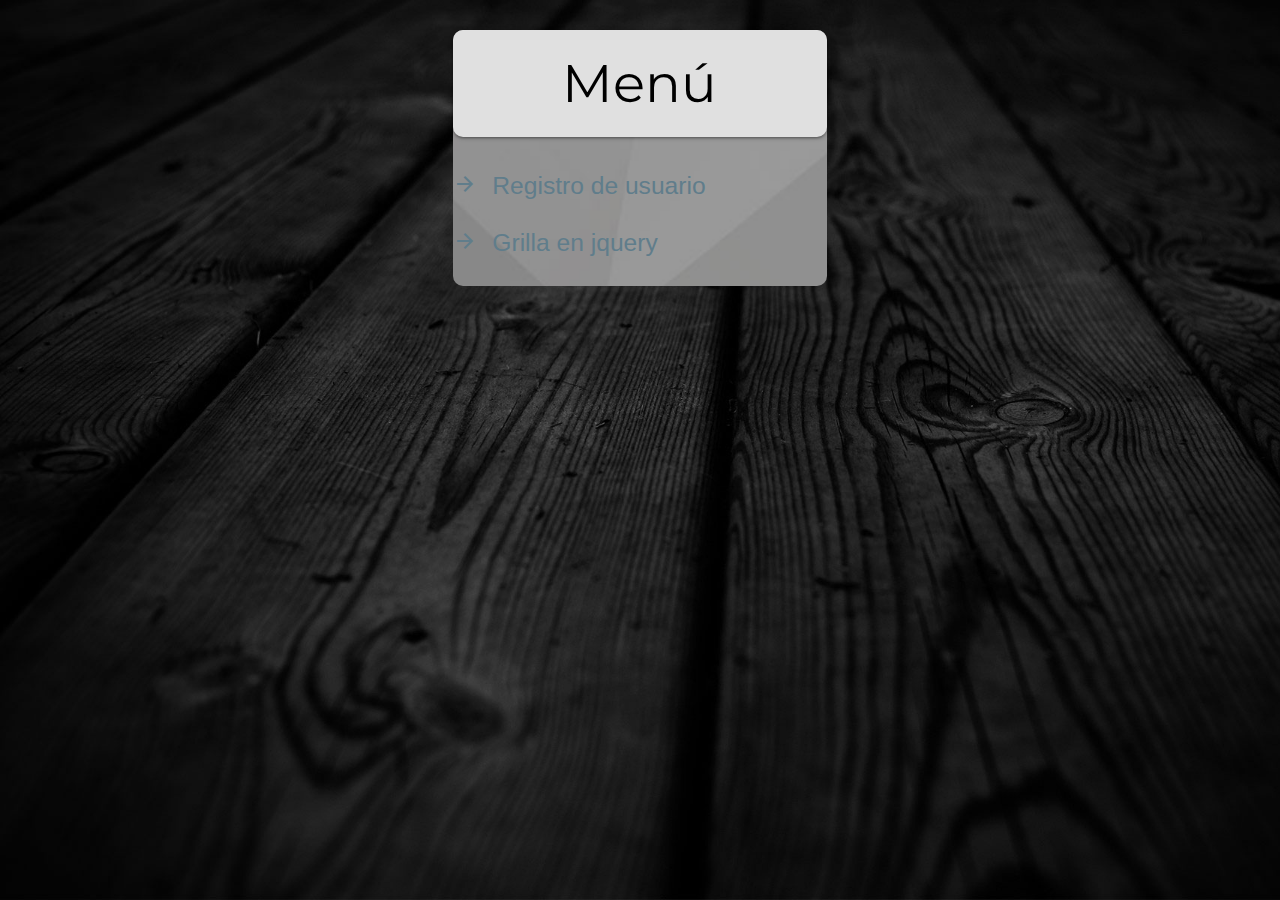
<file: taller 6/index.html>
<!DOCTYPE html>
<html lang="en">
<head>
    <meta charset="UTF-8">
    <meta http-equiv="X-UA-Compatible" content="IE=edge">
    <meta name="viewport" content="width=device-width, initial-scale=1.0">
    <title>Registro de usuario</title>

    <link rel="preconnect" href="https://fonts.googleapis.com">
    <link rel="preconnect" href="https://fonts.gstatic.com" crossorigin>
    <link href="https://fonts.googleapis.com/css2?family=Montserrat:wght@500&display=swap" rel="stylesheet">
    <!--Import Google Icon Font-->
    <link href="https://fonts.googleapis.com/icon?family=Material+Icons" rel="stylesheet">
    <!-- Compiled and minified CSS -->
    <link rel="stylesheet" href="https://cdnjs.cloudflare.com/ajax/libs/materialize/1.0.0/css/materialize.min.css">
    <link rel="stylesheet" href="registro materalize.css">

</head>
<body>
    
    <div class="section container">
        <div  class="row">
            <ul class="panelbg col s5 panelborde">
                <div class="column row s5 panel">
                    <h2 class="center-align card-panel grey lighten-2 panelborde">
                    Menú</h2>
                </div>

                <div class="row">
                    <center"><a href="registro de usuario.html" class="blue-grey-text">
                        <i class="material-icons left">arrow_forward</i>
                        <h5 class="left-align"><li>Registro de usuario</li></h5></a>
                    </center>
                </div>

                <div class="row">
                    <center><a href="" class="blue-grey-text">
                        <i class="material-icons left">arrow_forward</i>
                        <h5 class="left-align"><li>Grilla en jquery</li></h5></a>
                    </center>
                </div>
                
                <div class="row" disabled></div>
            </ul>
        </div>
    </div>
</body>
</html>
</file>
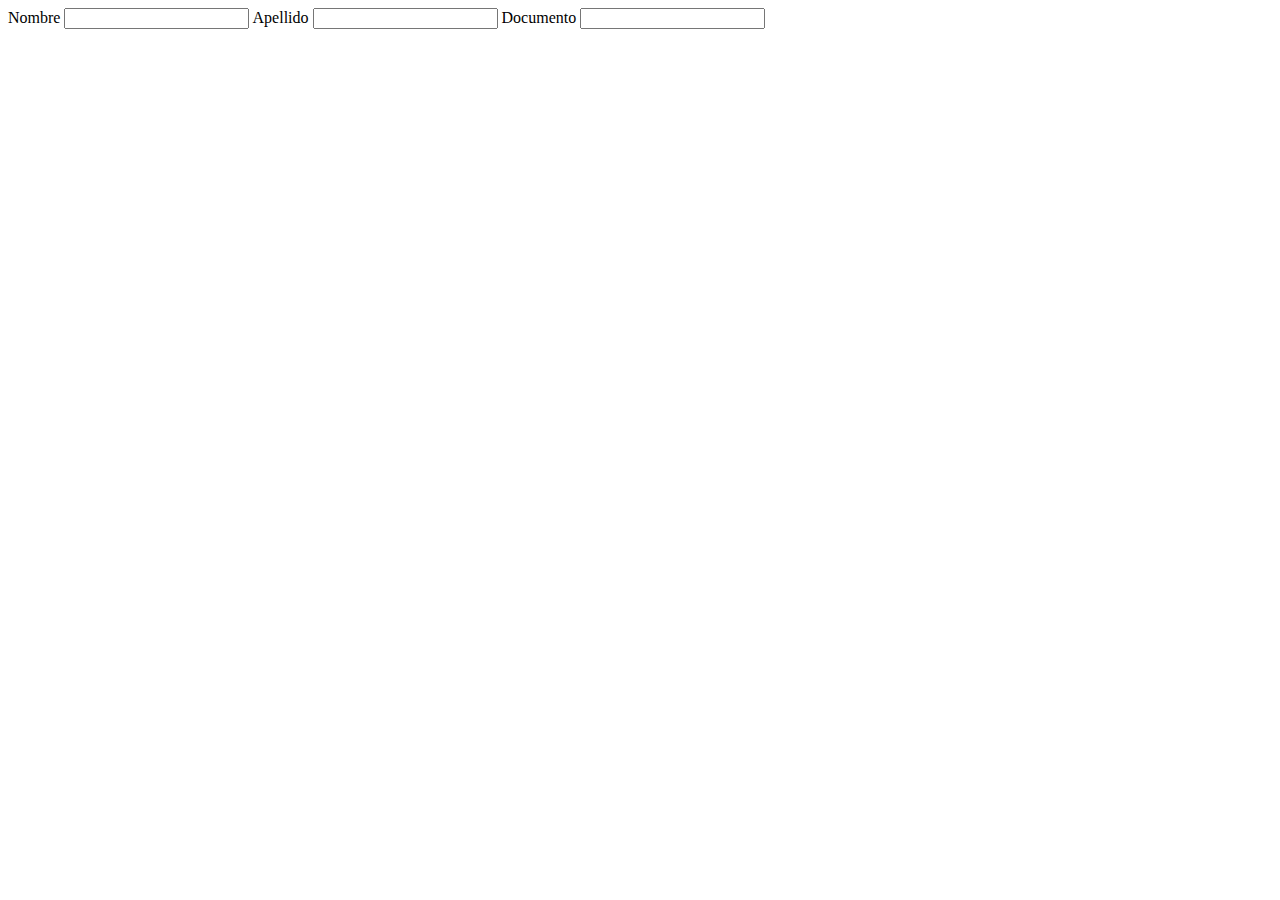
<file: prueba/templates/books/index.html>
<!DOCTYPE html>
<html lang="en">
<head>
    <meta charset="UTF-8">
    <meta http-equiv="X-UA-Compatible" content="IE=edge">
    <meta name="viewport" content="width=device-width, initial-scale=1.0">
    <title>Multi page aplication</title>
</head>
<body>
    <form action="">
        <label for="">Nombre</label>
        <input type="text">
        <label for="">Apellido</label>
        <input type="text">
        <label for="">Documento</label>
        <input type="number">
        

    </form>
</body>
</html>
</file>
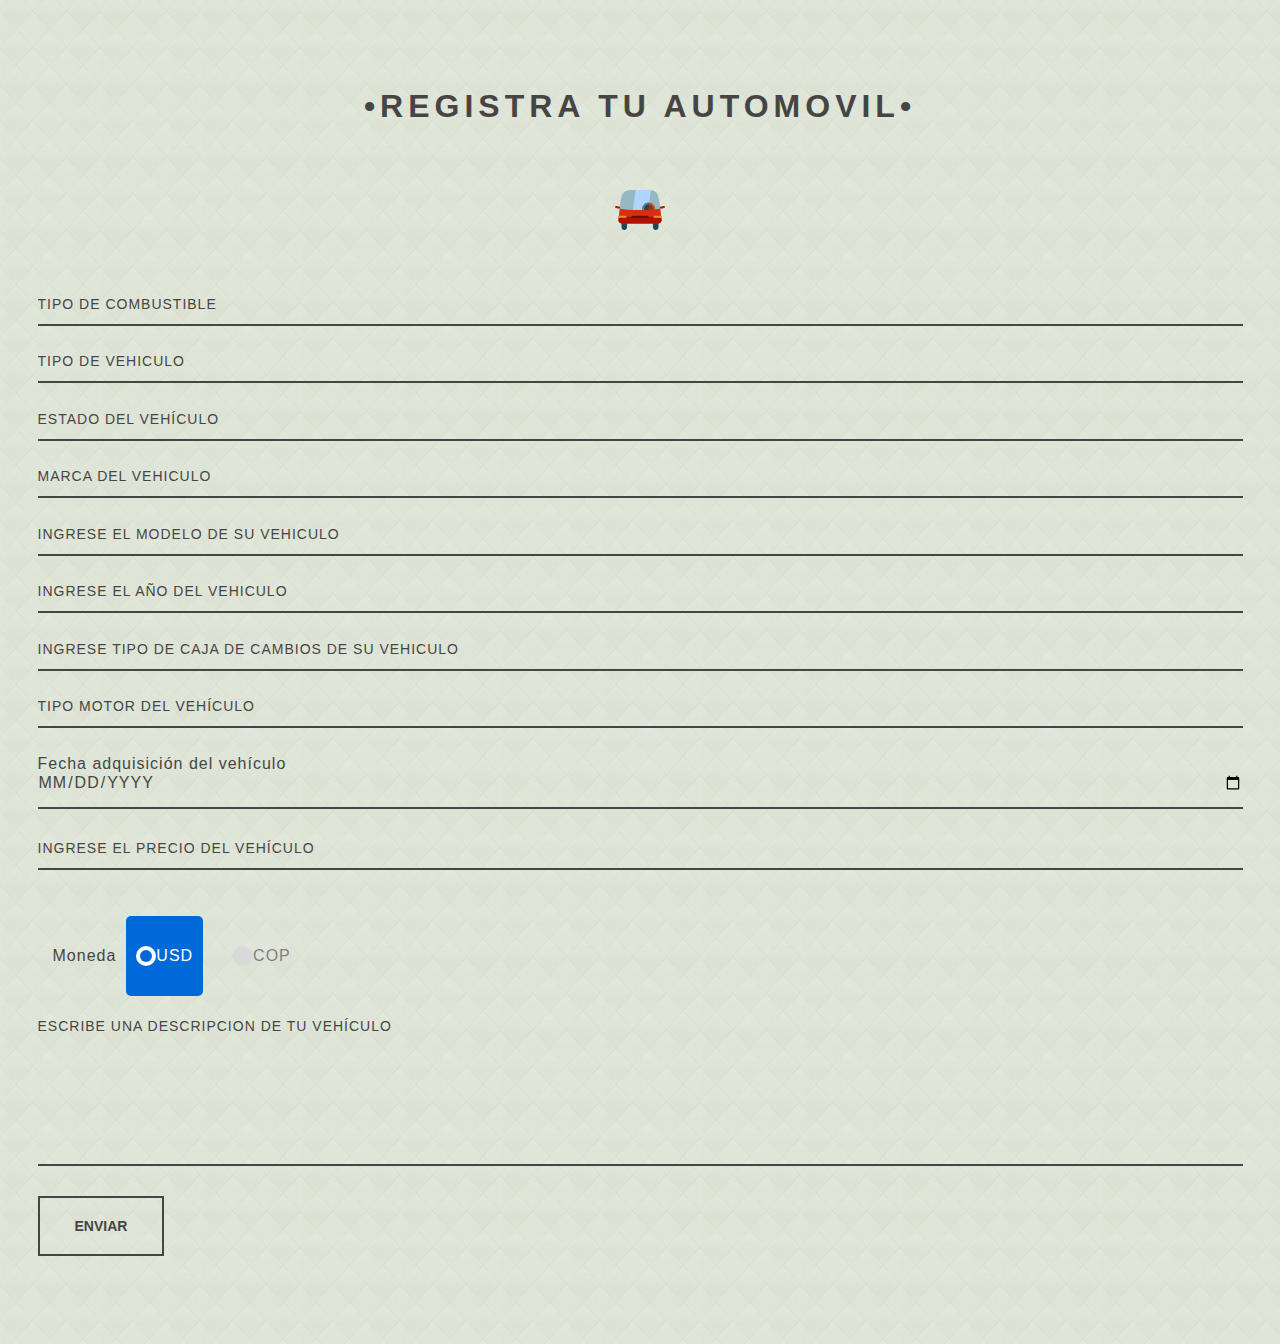
<file: carcss.html>
<!DOCTYPE html>
<html lang="en">
<head>
    <meta charset="UTF-8">
    <meta http-equiv="X-UA-Compatible" content="IE=edge">
    <meta name="viewport" content="width=device-width, initial-scale=1.0">
    <link rel="stylesheet" href="stylescarcss.css">
    <title>Cars</title>
</head>
<body>
    <div class="formulario">
        
        <form action="https://www.facebook.com/" class="form" method="POST">
            <h1>&bull;Registra tu automovil&bull;</h1>
            <div class="icon_wrapper">
                <img src="automobile-transportation-svgrepo-com.svg" alt="logo" class="icon">
            </div>
            
           
               <div class="combustible">
                   <label for="CombusType"></label>
                   <select name="combustible" placeholder="Tipo de Combustible" id="movidoa">
                    <option disabled hidden selected>Tipo de Combustible</option>   
                    <option value="Gasolina">Gasolina</option>
                       <option value="Diesel">Diesel</option>
                       <option value="Electric">Electrico</option>
                       <option value="gas">Gas</option>
                   </select>

               </div>
               <div class="vehiculo">
                   <label for="VehicleTyp" ></label>
                   <select name="typeofVehi" placeholder="Tipo de vehiculo"   id="tipocoche">
                    <option disabled hidden selected>Tipo de Vehiculo</option>   
                    <option value="urban">Tipo Urbano</option>
                       <option value="subcompact">Tipo Subcompacto</option>
                       <option value="urban">Tipo Familiar</option>
                   </select>

               </div>
        
            <div class="vehiclestatus"> 
                <label for="VehiclState"></label>
                <select name="state" placeholder="Estado del vehículo" id="estado">
                    <option disabled hidden selected>Estado del vehículo</option> 
                    <option value="new">Nuevo</option>
                    <option value="used">Usado</option>
                    <option value="reacon">Reacondicionado</option>
                </select>

            </div>
            <div class="vehiclemark" >
                
                <label for="MarkVehicle"></label>
                <select name="marca" placeholder="Marca del vehiculo" id="mark">
                <option disabled hidden selected>Marca del vehiculo</option>
                <option value="toyota">Toyota</option>
                <option value="hyundai">Hyundai</option>
                <option value="kia">Kia</option>
                <option value="peugeot">Peugeot</option>
                <option value="renault">Renault</option>
                <option value="opel">Opel</option>
                <option value="ford">Ford</option>
                <option value="seat">Seat</option>
                <option value="skoda">Skoda</option>
                <option value="mercedes">Mercedes</option>
                <option value="audi">Audi</option>
                </select>
            </div>
            <!-- Toyota Aygo, el Hyundai i10, el Kia Picanto o el Peugeot 108, 
	       Renault Captur, Opel Corsa, Ford Fiesta, Kia Rio, Peugeot 2008
	       SEAT León ST, un Hyundai i30 CW o un Škoda Superb Combi, 
           Mercedes-Benz Clase E,Audi A6 Allroad, Mercedes-Benz CLA -->

            
             

            <div class="vehiclemodel">
                
                <label for="Vmodel" ></label>
                <input type="text" required placeholder="Ingrese el modelo de su vehiculo" name="Vmodel" id="V_model">
            </div>
            <div class="vehicleyear">
                <label for="YearVehicle" ></label> 
                <input type="text" placeholder="Ingrese el año del Vehiculo" required name="vehicleYear" id="v_year">

            </div>

        
            <div class="cajacambios">

                <label for="cajacambios" ></label>
                <input type="text" required placeholder="Ingrese tipo de caja de cambios de su vehiculo" name="cajacambios" id="caja_cambios">
            </div>
            <div class="motortype">
                <label for="motortype"></label>
                <input type="text" required placeholder="Tipo motor del vehículo" >

            </div>
        
            <div class="date">
                <label for="date">Fecha adquisición del vehículo</label>
                <input type="date" required> 

            </div>
            <div class="price">
                <label for="price"></label>
                <input type="number" required placeholder="Ingrese el precio del vehículo">

            </div>
        
            
              <div class="wrapper">
                  <label for="">Moneda</label>
                <input type="radio" name="select" id="option-1" checked>
                <input type="radio" name="select" id="option-2">
                <label for="option-1" class="option option-1">
                    <div class="dot"></div>
                    <span>USD</span>
                    </label>
                <label for="option-2" class="option option-2">
                    <div class="dot"></div>
                    <span>COP</span>
                </label>
                </div>
            <div class="descripcion">
                <textarea name="desc" id="cc_pic" cols="50" rows="10" placeholder="Escribe una descripcion de tu vehículo"></textarea>
            </div>
            
        
            <div>
                <input type="submit" value="Enviar" id="botonform"></button>   

            </div>
        </form>
    </div>
    
</body>
</html>
</file>
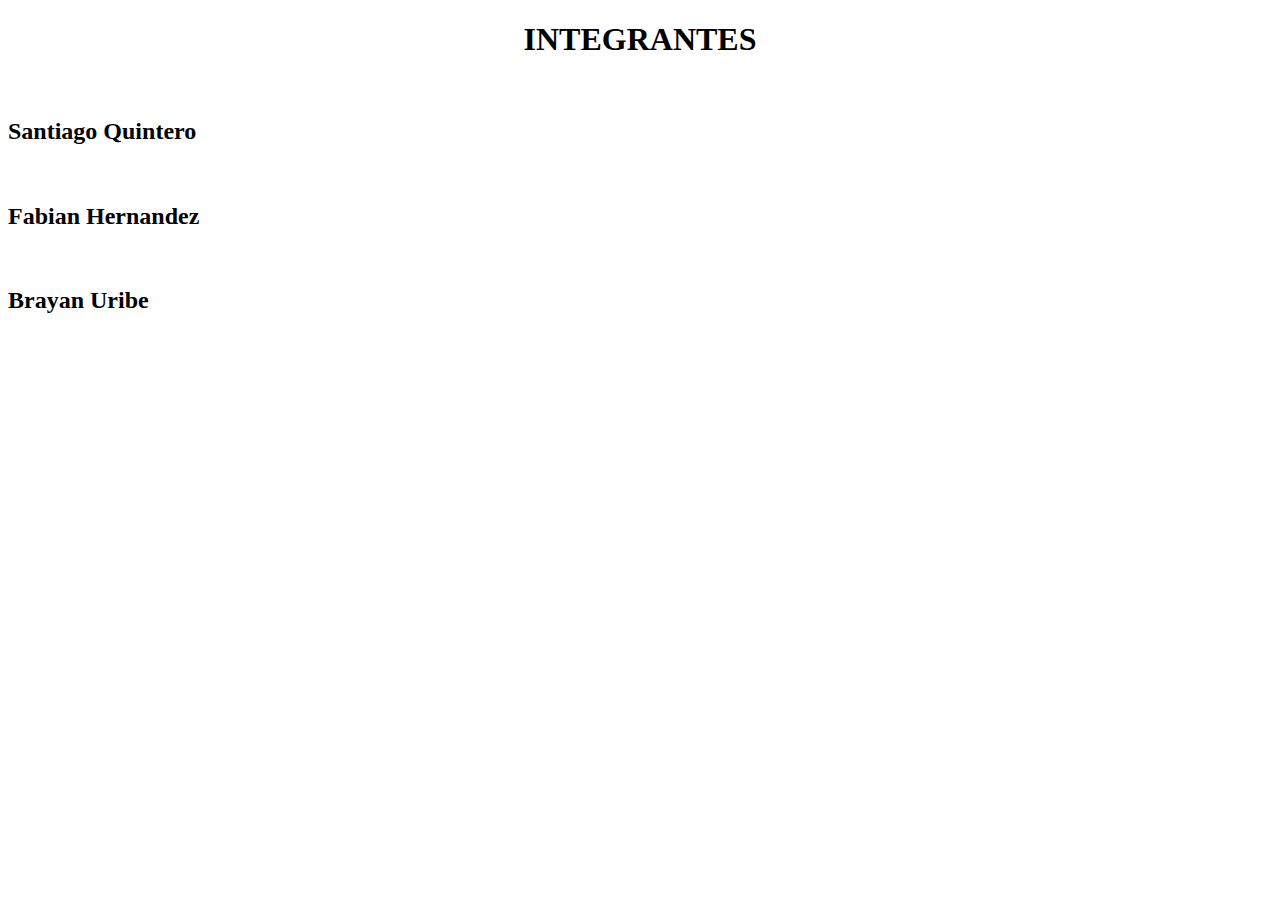
<file: Integrantes.html>
<!DOCTYPE html>
<html lang="en">
<head>
    <meta charset="UTF-8">
    <meta http-equiv="X-UA-Compatible" content="IE=edge">
    <meta name="viewport" content="width=device-width, initial-scale=1.0">
    <title>Integrantes</title>
</head>
<body>
    <h1 align="center">INTEGRANTES</h1><br>
    <h2>Santiago Quintero</h2><br>
    <h2>Fabian Hernandez</h2><br>
    <h2>Brayan Uribe</h2><br>
    
</body>
</html>
</file>
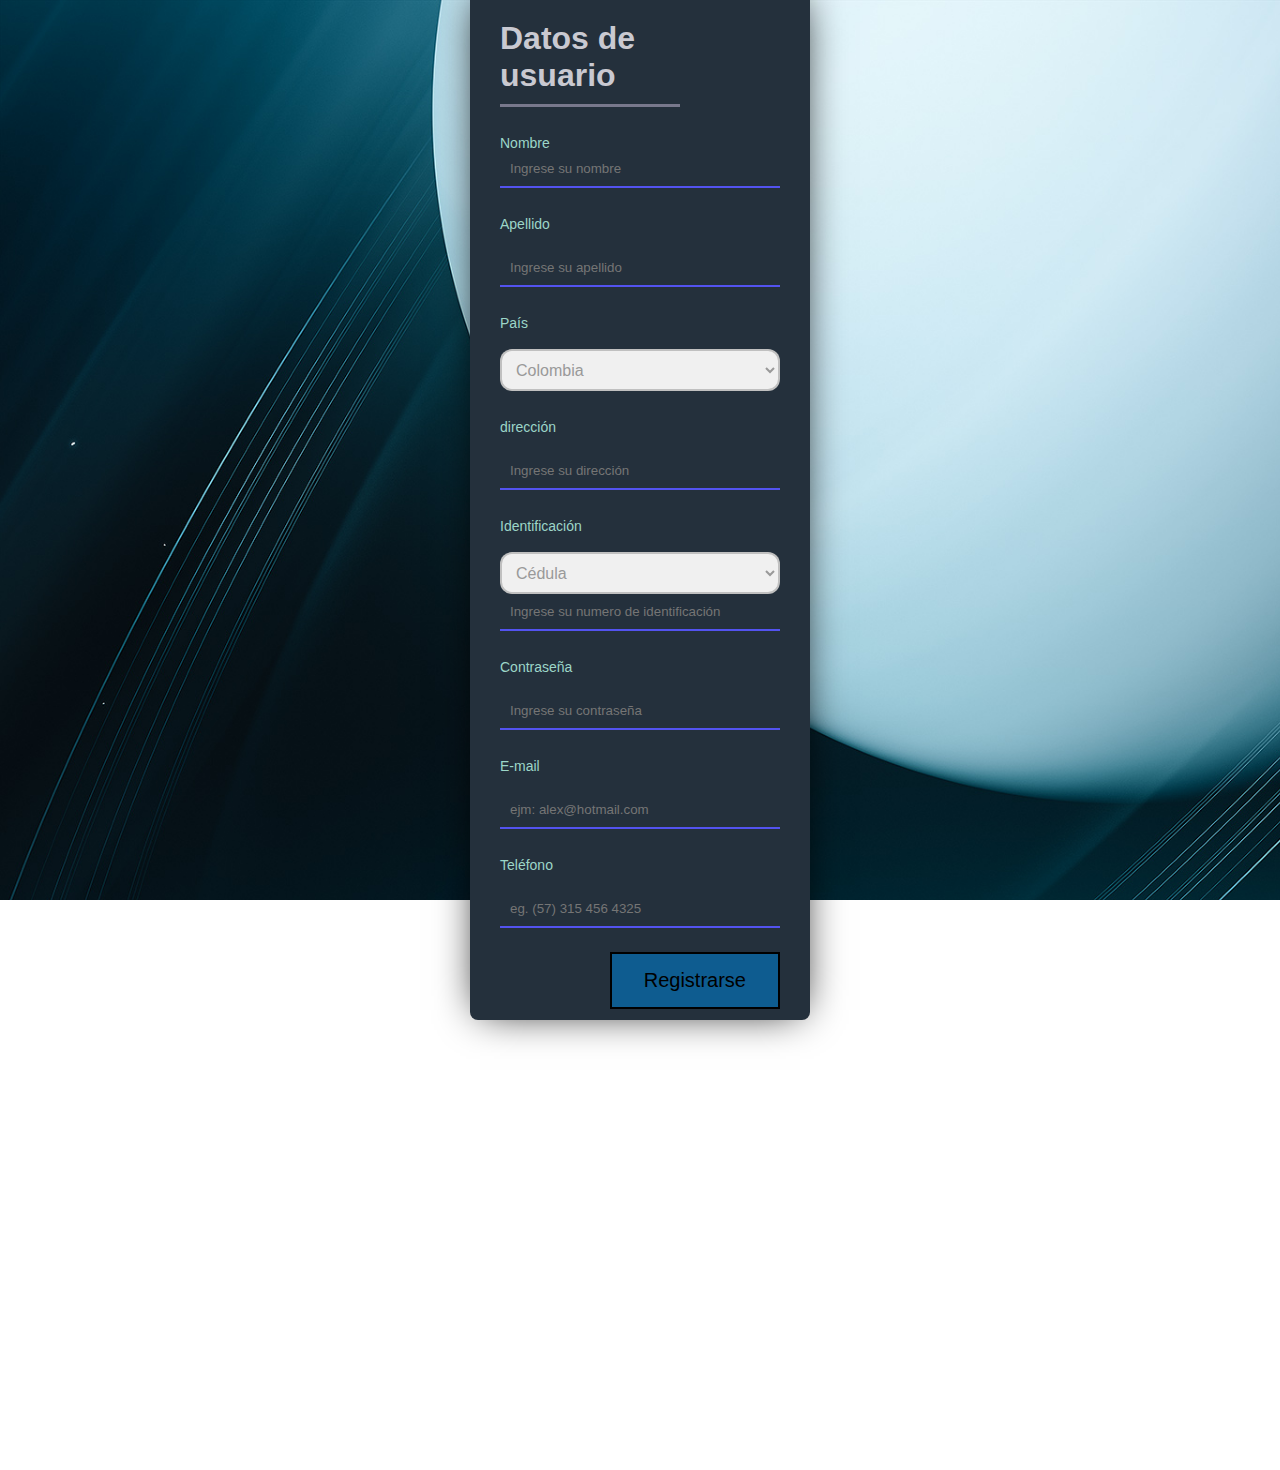
<file: usercss.html>
<!DOCTYPE html>
<html lang="en">
<head>
    <meta charset="UTF-8">
    <meta http-equiv="X-UA-Compatible" content="IE=edge">
    <meta name="viewport" content="width=device-width, initial-scale=1.0">
    
    <title>Taller numero 4 HTML</title>
    <link rel="stylesheet" href="stylesusercss.css">
</head>
<body>
    
    <div class="formulario">
        
        <form action="https://www.facebook.com/" class="form" method="POST">
            <h1>Datos de usuario</h1>
            
            <p>
            <label for="">Nombre</label>
            <input placeholder="Ingrese su nombre" required></input>
        </p>
        <p>
            <label for="">Apellido</label><br>
            <input type="text" name="apellido" placeholder="Ingrese su apellido" required><br>

        </p> 
        <p>
            <label for="">País</label><br>
            <select name="País" class="select-select">
                <option value="Colombia" id="1">Colombia</option>
                <option value="Ecuador" id="2">Ecuador</option>
                <option value="Perú" id="3">Perú</option>
                <option value="Venezuela" id="4">Venezuela</option>
                <option value="Argentina" id="5">Argentina</option>
                <option value="Brasil" id="6">Brasil</option>
                <option value="Chile" id="7">Chile</option>
            </select>
        </p>   
        <p>
            <label for="">dirección</label><br>
            <input type="text" placeholder="Ingrese su dirección" name="direccion" required><br>

        </p>
        <p>
            <label for="">Identificación</label><br>
            <select name="identificacion" class="select-select" title="identificacion" required>
                <option value="CC" id="cedula">Cédula</option>
                <option value="IT" id="Identidad">Tarjeta de identidad</option>
                <option value="CE" id="extranje">Cédula de extranjeria</option>
            </select><br>
            <input type="text" placeholder="Ingrese su numero de identificación" pattern="[0-9]{10}" required>
        </p>
        <p>
            <label for="">Contraseña</label><br>
            <input type="password" name="contraseña" placeholder="Ingrese su contraseña" required><br>
        </p>
        <p>
            <label for="">E-mail</label><br>
            <input type="email" name="email" placeholder="ejm: alex@hotmail.com"required><br>
        </p>
        <P>
            <label for="" >Teléfono</label><br>
            <input type="tel" name="telefono" pattern="\([0-9]{2}\) [0-9]{3}[ ][0-9]{3}[ ][0-9]{4}" placeholder="eg. (57) 315 456 4325" title="Numero invalido" required><br>
        </P>
            <button class="registrarse font-button background-button position">Registrarse</button>
            
            
            
            
            
        </form>
    </div>
    
</body>
</html>
</file>
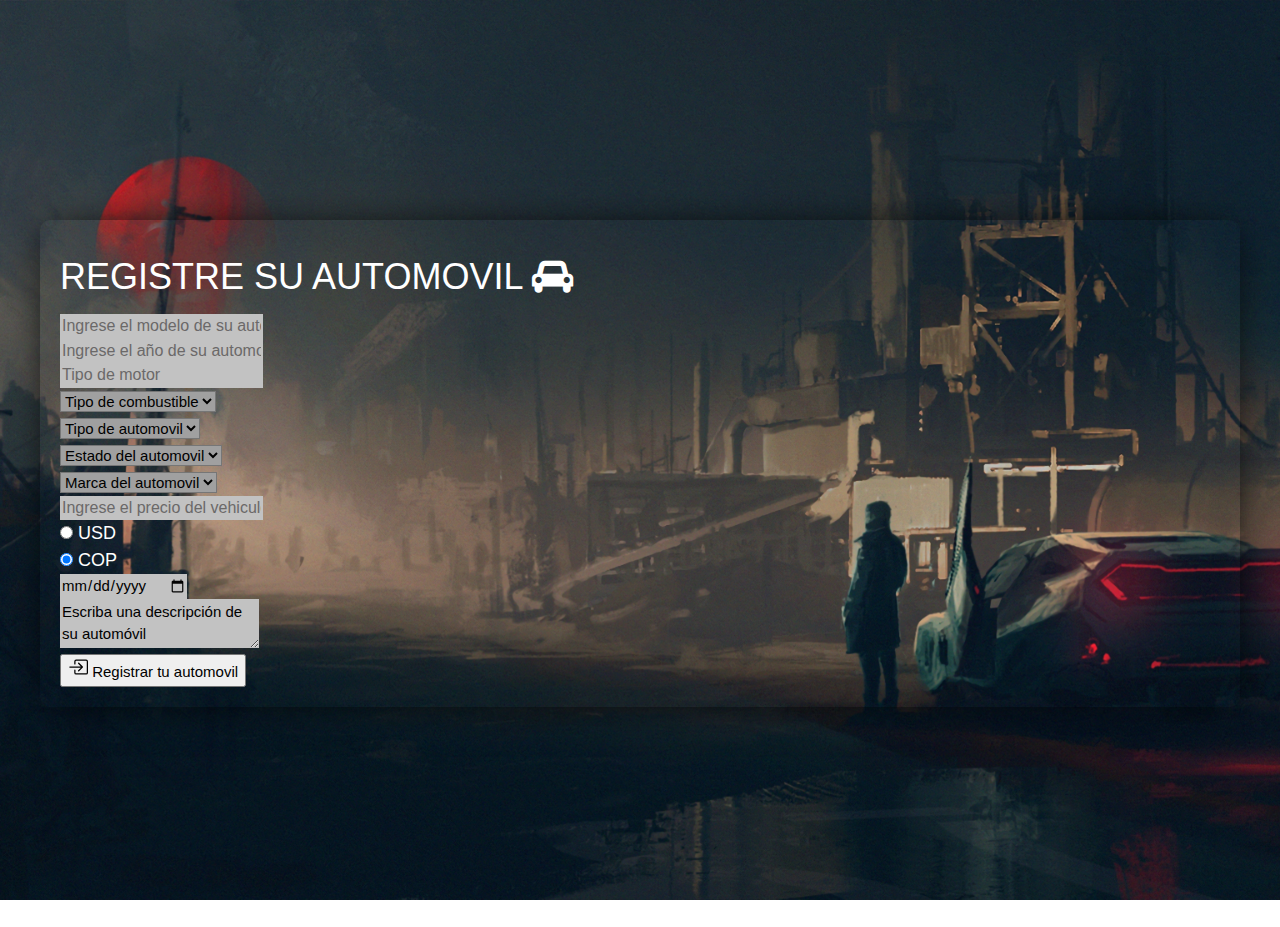
<file: bootstrap/carbootstrap.html>
<!doctype html>
<html lang="en">
  <head>
    <meta charset="utf-8">
    <meta name="viewport" content="width=device-width, initial-scale=1, shrink-to-fit=no">

    <link href="https://cdn.jsdelivr.net/npm/bootstrap@5.1.0/dist/css/bootstrap.min.css" rel="stylesheet" integrity="sha384-KyZXEAg3QhqLMpG8r+8fhAXLRk2vvoC2f3B09zVXn8CA5QIVfZOJ3BCsw2P0p/We" crossorigin="anonymous">
    <link rel="stylesheet" href="styleauto.css">

    <link rel="stylesheet" href="https://www.w3schools.com/w3css/4/w3.css">
    <link rel="stylesheet" href="https://cdnjs.cloudflare.com/ajax/libs/font-awesome/4.7.0/css/font-awesome.min.css">

    <title>Hello, world!</title>
  </head>
  <body>

    <div class="container">
        <div class="row justify-content-center">
            <div class="col-md-6 formulario">
                <form action="">
                    <div class="form-group text-center">
                        <h1 class="text-light">REGISTRE SU AUTOMOVIL</h>
                            <i class="fa fa-car"></i>
                    </div>
                    <div class="form-group pt-4">
                        <input type="text" placeholder="Ingrese el modelo de su automovil" id="Modelo" class="form-control">
                    </div> 
                    
                    <div class="form-group pt-4">
                        <input type="text" placeholder="Ingrese el año de su automovil" id="Año" class="form-control">                        
                    </div>  
                    
                    <div class="form-group pt-4">
                        <input type="text" placeholder="Tipo de motor" id="Combustible" class="form-control">
                    </div>

                    <div class="form-group pt-4">
                        <label for="" class="form-label"></label>
                        <select class="form-select" aria-label="Default select example">
                            <option disabled hidden selected>Tipo de combustible</option>
                            <option value="Gasolina">Gasolina</option>
                            <option value="Diesel">Diesel</option>
                            <option value="Electrico">Electrico</option>
                            <option value="Gas">Gas</option>
                          </select>
                    </div>

                    <div class="form-group pt-3">
                        <label for="" class="form-label"></label>
                        <select class="form-select" aria-label="Default select example">
                            <option disabled hidden selected>Tipo de automovil</option>
                            <option value="Urbano">Urbano</option>
                            <option value="Subcompacto">Subcompacto</option>
                            <option value="Familiar">Familiar</option>
                          </select>
                    </div>

                    <div class="form-group pt-3">
                        <label for="" class="form-label"></label>
                        <select class="form-select" aria-label="Default select example">
                            <option disabled hidden selected>Estado del automovil</option>
                            <option value="Nuevo" id="1">Nuevo</option>
                            <option value="Usado">Usado</option>
                            <option value="Reacondicionado">Reacondicionado</option>
                          </select>
                    </div>

                    <div class="form-group pt-3">
                        <label for="" class="form-label"></label>
                        <select class="form-select" aria-label="Default select example">
                            <option disabled hidden selected>Marca del automovil</option>
                            <option value="Toyota">Toyota</option>
                            <option value="Hyundai">Hyundai</option>
                            <option value="Kia">Kia</option>
                            <option value="Renault">Renault</option>
                            <option value="Opel">Opel</option>
                            <option value="Ford">Ford</option>
                            <option value="Mercedez">Mercedez</option>
                            <option value="Audi">Audi</option>
                            <option value="Ferrari">Ferrari</option>
                          </select>
                    </div>

                    <div class="form-group pt-5">
                        <input type="text" placeholder="Ingrese el precio del vehiculo" name="Precio" id="Precio" class="form-control">
                    </div>

                    <div class="form-check pt-3">
                        <input class="form-check-input" type="radio" name="flexRadioDefault" id="flexRadioDefault1">
                        <label class="form-check-label" for="flexRadioDefault1">USD</label>
                      </div>
                      <div class="form-check pt-3">
                        <input class="form-check-input" type="radio" name="flexRadioDefault" id="flexRadioDefault2" checked>
                        <label class="form-check-label" for="flexRadioDefault2">COP</label>
                    </div>

                    <div class="form-group pt-4">
                        <label for="" class="form-label" disabled hidden selected></label>
                        <input type="date" class="form-control" required>
                    </div>

                    <div class="form-group pt-4">
                        <textarea name="descripcion" id="descripcion" class="form-control">Escriba una descripción de su automóvil</textarea>
                    </div>

                    <div class="form-group text-center pt-5">
                        <button type="submit" class="btn btn-dark btn-lg">
                            <svg xmlns="http://www.w3.org/2000/svg" width="20" height="20" fill="currentColor" class="bi bi-box-arrow-in-right" viewBox="0 0 16 16">
                                <path fill-rule="evenodd" d="M6 3.5a.5.5 0 0 1 .5-.5h8a.5.5 0 0 1 .5.5v9a.5.5 0 0 1-.5.5h-8a.5.5 0 0 1-.5-.5v-2a.5.5 0 0 0-1 0v2A1.5 1.5 0 0 0 6.5 14h8a1.5 1.5 0 0 0 1.5-1.5v-9A1.5 1.5 0 0 0 14.5 2h-8A1.5 1.5 0 0 0 5 3.5v2a.5.5 0 0 0 1 0v-2z"/>
                                <path fill-rule="evenodd" d="M11.854 8.354a.5.5 0 0 0 0-.708l-3-3a.5.5 0 1 0-.708.708L10.293 7.5H1.5a.5.5 0 0 0 0 1h8.793l-2.147 2.146a.5.5 0 0 0 .708.708l3-3z"/>
                              </svg>
                        Registrar tu automovil</button>
                    </div>
                </form>
            </div>
        </div>
    </div>

    <script src="https://cdn.jsdelivr.net/npm/bootstrap@5.1.0/dist/js/bootstrap.bundle.min.js" integrity="sha384-U1DAWAznBHeqEIlVSCgzq+c9gqGAJn5c/t99JyeKa9xxaYpSvHU5awsuZVVFIhvj" crossorigin="anonymous"></script>
  </body>
</html>
</file>
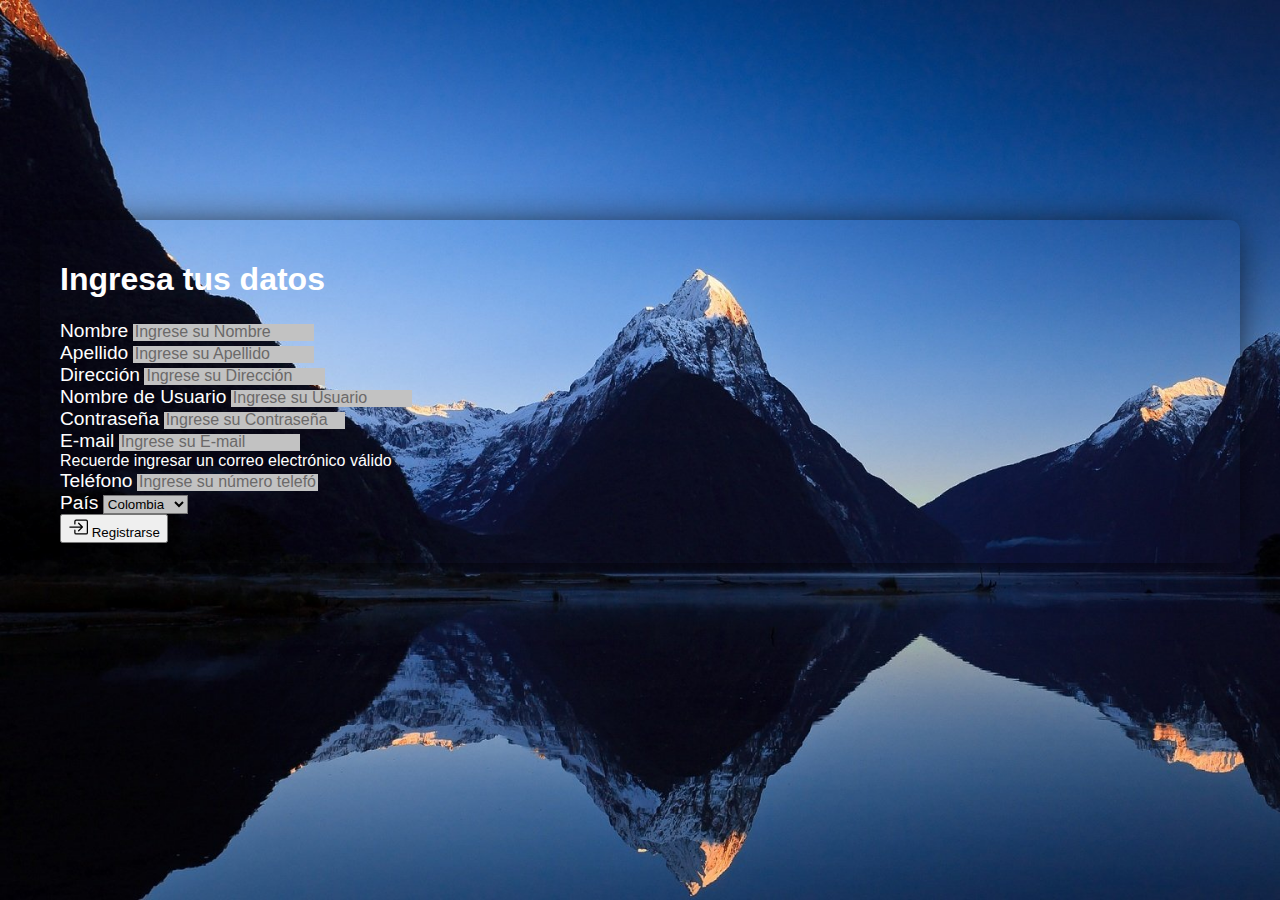
<file: bootstrap/userbootstrap.html>
<!doctype html>
<html lang="en">
  <head>
    <meta charset="utf-8">
    <meta name="viewport" content="width=device-width, initial-scale=1">

    <link href="https://cdn.jsdelivr.net/npm/bootstrap@5.1.0/dist/css/bootstrap.min.css" rel="stylesheet" integrity="sha384-KyZXEAg3QhqLMpG8r+8fhAXLRk2vvoC2f3B09zVXn8CA5QIVfZOJ3BCsw2P0p/We" crossorigin="anonymous">
    <link rel="stylesheet" href="style.css">

    <title>Registro</title>
  </head>
  <body>

    <div class="container">
        <div class="row justify-content-center">
            <div class="col-md-6 formulario">
                <form action="">
                    <div class="form-group text-center">
                        <h1 class="text-light">Ingresa tus datos</h>
                    </div>
                    <div class="form-group pt-3">
                        <label for="" class="form-label">Nombre</label>
                        <input type="text" placeholder="Ingrese su Nombre" id="Nombre" class="form-control">
                    </div> 
                    
                    <div class="form-group pt-3">
                        <label for="" class="form-label">Apellido</label>
                        <input type="text" placeholder="Ingrese su Apellido" id="Apellido" class="form-control">                        
                    </div>  
                    
                    <div class="form-group pt-3">
                        <label for="" class="form-label">Dirección</label>
                        <input type="text" placeholder="Ingrese su Dirección" id="Dirección" class="form-control">
                    </div>

                    <div class="form-group pt-3">
                        <label for="" class="form-label">Nombre de Usuario</label>
                        <input type="text" placeholder="Ingrese su Usuario" id="Nombre de Usuario" class="form-control">
                    </div>

                    <div class="form-group pt-3">
                        <label for="" class="form-label">Contraseña</label>
                        <input type="password" placeholder="Ingrese su Contraseña" id="Contraseña" class="form-control">
                    </div>

                    <div class="form-group pt-3">
                        <label for="" class="form-label">E-mail</label>
                        <input type="email" placeholder="Ingrese su E-mail" id="E-mail" class="form-control">
                        <div class="form-text">Recuerde ingresar un correo electrónico válido</div>
                    </div>

                    <div class="form-group pt-3">
                        <label for="" class="form-label">Teléfono</label>
                        <input type="tel" placeholder="Ingrese su número telefónico" id="telefono" class="form-control">
                    </div>

                    <div class="form-group pt-3">
                        <label for="" class="form-label">País</label>
                        <select class="form-select" aria-label="Default select example">
                            <option value="Colombia" id="1">Colombia</option>
                            <option value="Ecuador" id="2">Ecuador</option>
                            <option value="Perú" id="3">Perú</option>
                            <option value="Venezuela" id="4">Venezuela</option>
                            <option value="Argentina" id="5">Argentina</option>
                            <option value="Brasil" id="6">Brasil</option>
                            <option value="Chile" id="7">Chile</option>
                          </select>
                    </div>

                    <div class="form-group text-center pt-4">
                        <button type="submit" class="btn btn-dark btn-lg"> 
                            <svg xmlns="http://www.w3.org/2000/svg" width="20" height="20" fill="currentColor" class="bi bi-box-arrow-in-right" viewBox="0 0 16 16">
                                <path fill-rule="evenodd" d="M6 3.5a.5.5 0 0 1 .5-.5h8a.5.5 0 0 1 .5.5v9a.5.5 0 0 1-.5.5h-8a.5.5 0 0 1-.5-.5v-2a.5.5 0 0 0-1 0v2A1.5 1.5 0 0 0 6.5 14h8a1.5 1.5 0 0 0 1.5-1.5v-9A1.5 1.5 0 0 0 14.5 2h-8A1.5 1.5 0 0 0 5 3.5v2a.5.5 0 0 0 1 0v-2z"/>
                                <path fill-rule="evenodd" d="M11.854 8.354a.5.5 0 0 0 0-.708l-3-3a.5.5 0 1 0-.708.708L10.293 7.5H1.5a.5.5 0 0 0 0 1h8.793l-2.147 2.146a.5.5 0 0 0 .708.708l3-3z"/>
                              </svg>
                            Registrarse</button>
                    </div>
                </form>
            </div>
        </div>
    </div>

    <script src="https://cdn.jsdelivr.net/npm/bootstrap@5.1.0/dist/js/bootstrap.bundle.min.js" integrity="sha384-U1DAWAznBHeqEIlVSCgzq+c9gqGAJn5c/t99JyeKa9xxaYpSvHU5awsuZVVFIhvj" crossorigin="anonymous"></script>
  </body>
</html>
</file>
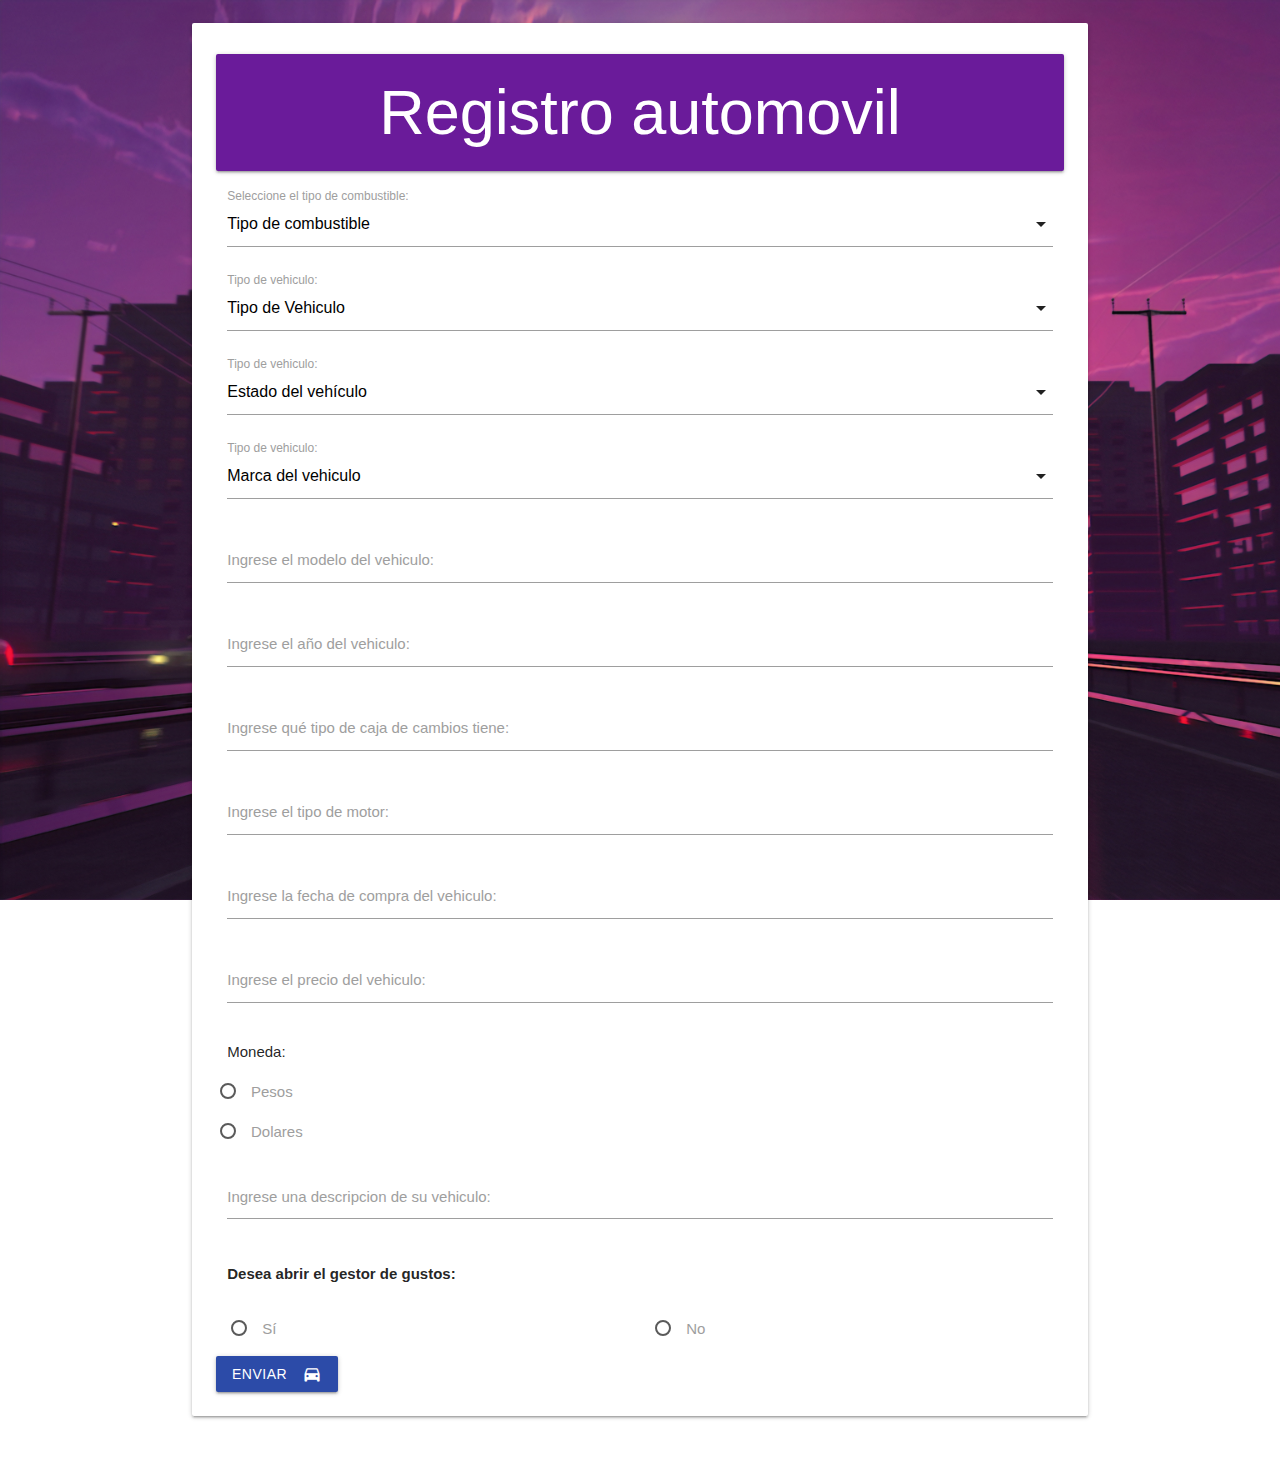
<file: materialize css/carMaterialize.html>
<!DOCTYPE html>
<html lang="en">

<head>
    <meta charset="UTF-8">
    <meta http-equiv="X-UA-Compatible" content="IE=edge">
    <meta name="viewport" content="width=device-width, initial-scale=1.0">
    <!--Import Google Icon Font-->
    <link href="https://fonts.googleapis.com/icon?family=Material+Icons" rel="stylesheet">
    <!-- Compiled and minified CSS -->
    <link rel="stylesheet" href="https://cdnjs.cloudflare.com/ajax/libs/materialize/1.0.0/css/materialize.min.css">
    <link rel="stylesheet" href="carMaterialize.css">



    <title>Car Materialize</title>
</head>

<body>



    <div class="section container ">


        <div class="row">

            <form action="https://www.google.com/" class="col s12">
                <div class="row card-panel">
                    <div class="column s12 ">
                        <h1 class="center-align card-panel purple darken-3">Registro automovil</h1>
                    </div>

                    <div class="input-field col s12">
                        <select>
                            <option disabled selected>Tipo de combustible</option>
                            <option value="1">Gasolina</option>
                            <option value="2">Diesel</option>
                            <option value="3">Electrico</option>
                            <option value="4">Gas</option>
                        </select>
                        <label>Seleccione el tipo de combustible:</label>
                    </div>

                    <div class="input-field col s12">
                        <select>

                            <option disabled selected>Tipo de Vehiculo</option>
                            <option value="urban">Tipo Urbano</option>
                            <option value="subcompact">Tipo Subcompacto</option>
                            <option value="urban">Tipo Familiar</option>
                        </select>
                        <label>Tipo de vehiculo:</label>
                    </div>

                    <div class="input-field col s12">
                        <select>

                            <option disabled hidden selected>Estado del vehículo</option>
                            <option value="new">Nuevo</option>
                            <option value="used">Usado</option>
                            <option value="reacon">Reacondicionado</option>
                        </select>
                        <label>Tipo de vehiculo:</label>
                    </div>

                    <div class="input-field col s12">
                        <select>

                            <option disabled selected>Marca del vehiculo</option>
                            <option value="toyota">Toyota</option>
                            <option value="hyundai">Hyundai</option>
                            <option value="kia">Kia</option>
                            <option value="peugeot">Peugeot</option>
                            <option value="renault">Renault</option>
                            <option value="opel">Opel</option>
                            <option value="ford">Ford</option>
                            <option value="seat">Seat</option>
                            <option value="skoda">Skoda</option>
                            <option value="mercedes">Mercedes</option>
                            <option value="audi">Audi</option>
                        </select>
                        <label>Tipo de vehiculo:</label>
                    </div>
                    <div class="input-field col s12">
                        <input type="text" id="modelo" class="validate" required maxlength="12">
                        <label for="modelo">Ingrese el modelo del vehiculo:</label>
                    </div>
                    <div class="input-field col s12">
                        <input type="text" id="anio" pattern="\d*" maxlength="4">
                        <label for="anio">Ingrese el año del vehiculo:</label>
                    </div>
                    <div class="input-field col s12">
                        <input type="text" id="cajacambios" class="validate" required maxlength="12">
                        <label for="cajacambios">Ingrese qué tipo de caja de cambios tiene:</label>
                    </div>
                    <div class="input-field col s12">
                        <input type="text" id="tipomotor" class="validate" required maxlength="12">
                        <label for="tipomotor">Ingrese el tipo de motor:</label>
                    </div>

                    <div class="input-field col s12">
                        <input type="text" class="datepicker validate" id="fecha" required>
                        <label for="fecha">Ingrese la fecha de compra del vehiculo:</label>
                    </div>
                    <div class="input-field col s12">
                        <input type="number" id="precio" class="validate" required>
                        <label for="documento">Ingrese el precio del vehiculo:</label>
                    </div>
                    <div class="col s12">
                        <p>Moneda:</p>
                    </div>
                    <p>
                        <label>
                            <input name="group1" type="radio" />
                            <span>Pesos</span>
                        </label>
                    </p>
                    <p>
                        <label>
                            <input name="group1" type="radio" />
                            <span>Dolares</span>
                        </label>
                    </p>

                    <div class="input-field col s12">
                        <textarea id="textarea1" class="materialize-textarea" cols="30" rows="10"></textarea>
                        <label for="textaarea1">Ingrese una descripcion de su vehiculo:</label>
                    </div>
                    <div class="col s12">
                        <p><b>Desea abrir el gestor de gustos:</b></p>
                    </div>
                    <p class="col s6">
                        <label>
                            <input name="grupos" type="radio" id="Sí" onclick="mostrarSelector()"/>
                            <span>Sí</span>
                        </label>
                    </p>
                    <p class="col s6">
                        <label>
                            <input name="grupos" type="radio" id="No"  onclick="mostrarSelector()"/>
                            <span>No</span>
                        </label>
                    </p>
                    <div class="input-field card-panel col s12" id="salidaMensaje" style= "display: none;">
                        <h6>Selector de gustos:</h6>
                        <select>

                            <option disabled selected>Color favorito</option>
                            <option value="c1">Azul</option>
                            <option value="c2">Rojo</option>
                            <option value="c3">Beige</option>
                            <option value="c4">Negro</option>
                            <option value="c5">Verde</option>
                            <option value="c6">Naranja</option>
                            <option value="c7">Amarillo</option>
                            <option value="c8">Gris</option>

                        </select>

                        <select>

                            <option disabled selected>Marca del vehiculo</option>
                            <option value="toyota">Toyota</option>
                            <option value="hyundai">Hyundai</option>
                            <option value="kia">Kia</option>
                            <option value="peugeot">Peugeot</option>
                            <option value="renault">Renault</option>
                            <option value="opel">Opel</option>
                            <option value="ford">Ford</option>
                            <option value="seat">Seat</option>
                            <option value="skoda">Skoda</option>
                            <option value="mercedes">Mercedes</option>
                            <option value="audi">Audi</option>
                        </select>

                        <select>

                            <option disabled selected>Tipo de vehiculo</option>
                            <option value="toyota">Automóvil pequeño</option>
                            <option value="hyundai">Familiar</option>
                            <option value="kia">Berlina</option>
                            <option value="peugeot">Monovolumen</option>
                            <option value="renault">Deportivos</option>
                            <option value="opel">Furgonetas</option>
                            <option value="ford">Limusina</option>
                        </select>
                        <br>
                        <p class="range-field s6">
                            <input type="range" id="rangoPrecio" min="1" max="10000" />
                            <label for="">precio dispuesto a pagar (En dolares): </label>
                        </p>
                    </div>
                    <button class="waves-effect btn" type="submit">Enviar
                        <i class="material-icons right">directions_car</i>
                    </button>

                </div>

            </form>
        </div>

    </div>


    <!-- Compiled and minified JavaScript -->
    <script type="text/javascript" src="https://code.jquery.com/jquery-2.1.1.min.js"></script>
    <script src="https://cdnjs.cloudflare.com/ajax/libs/materialize/1.0.0/js/materialize.min.js"></script>
    <script src="validacionesCar.js"></script>
    <script>
        $(document).ready(function () {
            $('select').formSelect();
        });

        $(document).ready(function () {
            $('.datepicker').datepicker();
        });
    </script>

</body>

</html>
</file>
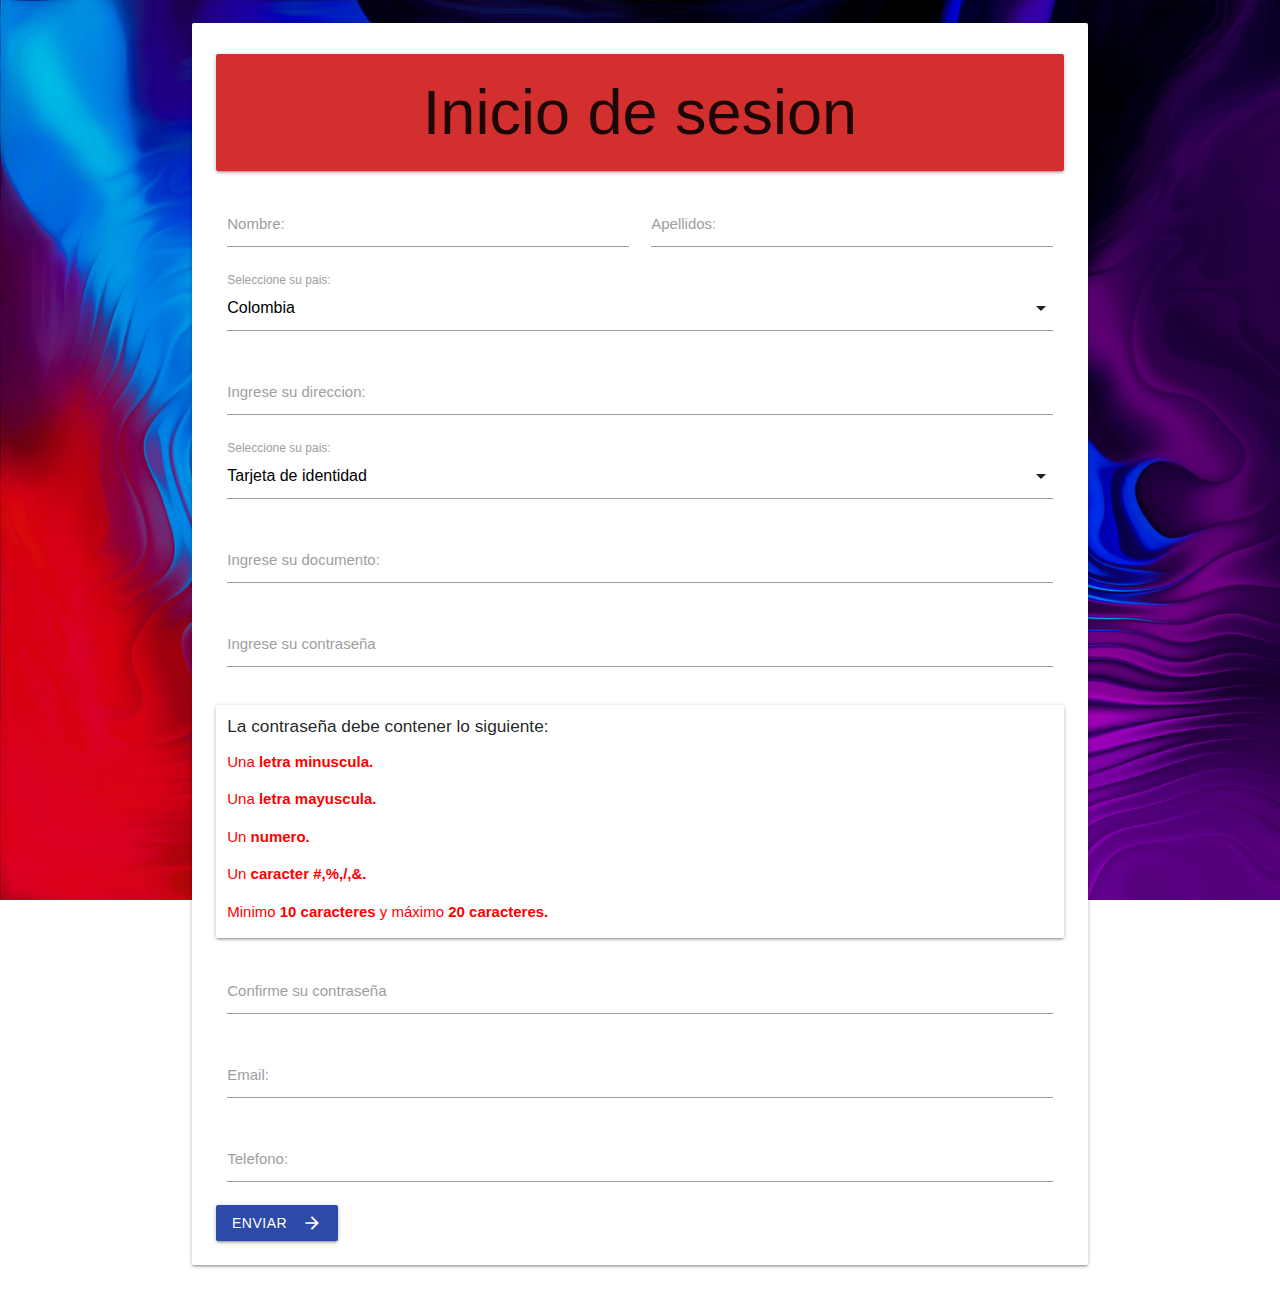
<file: materialize css/userMaterialize.html>
<!DOCTYPE html>
<html lang="en">

<head>
    <meta charset="UTF-8">
    <meta http-equiv="X-UA-Compatible" content="IE=edge">
    <meta name="viewport" content="width=device-width, initial-scale=1.0">
    <!--Import Google Icon Font-->
    <link href="https://fonts.googleapis.com/icon?family=Material+Icons" rel="stylesheet">
    <!-- Compiled and minified CSS -->
    <link rel="stylesheet" href="https://cdnjs.cloudflare.com/ajax/libs/materialize/1.0.0/css/materialize.min.css">
    <link rel="stylesheet" href="usermaterialize.css">



    <title>User Materialize</title>
</head>

<body>



    <div class="section container ">


        <div class="row">

            <form action="" class="col s12" id="formulario">
                <div class="row card-panel">
                    <div class="column s12 ">
                        <h1 class="center-align card-panel red darken-2">Inicio de sesion</h1>
                    </div>
                    <div class="input-field  col s6">
                        <input type="text" id="nombre" class="validate">
                        <label for="nombre">Nombre:</label>
                    </div>

                    <div class="input-field col s6">
                        <input type="text" id="apellidos" class="validate">
                        <label for="apellidos">Apellidos:</label>
                    </div>

                    <div class="input-field col s12">
                        <select>

                            <option value="1">Colombia</option>
                            <option value="2">Venezuela</option>
                            <option value="3">Argentina</option>
                            <option value="4">Bolivia</option>
                            <option value="5">Ecuador</option>
                            <option value="6">Uruguay</option>
                            <option value="7">Chile</option>
                            <option value="8">Brasil</option>
                        </select>
                        <label>Seleccione su pais:</label>
                    </div>

                    <div class="input-field col s12">
                        <input type="text" id="direccion" class="validate">
                        <label for="direccion">Ingrese su direccion:</label>
                    </div>

                    <div class="input-field col s12">
                        <select>
                            <option value="1">Tarjeta de identidad</option>
                            <option value="2">Cedula</option>
                            <option value="3">Pasaporte extranjero</option>
                        </select>
                        <label>Seleccione su pais:</label>
                    </div>
                    <div class="input-field col s12">
                        <input type="text" onkeypress="return SoloLetrasNumeros(event);" class="validate" required
                            minlength="10" maxlength="20">
                        <label for="documento">Ingrese su documento:</label>
                    </div>

                    <div class="input-field col s12">
                        <input type="password" id="psw" name="psw" pattern="(?=.*\d)(?=.*[a-z])(?=.*[A-Z]).{10,}"
                            title="Debe contener al menos 10 caracteres, una mayuscula y una minuscula."
                            required>
                            <label for="password">Ingrese su contraseña</label>
                    </div>
                    <div class="input-field card-panel col s12" id="mensaje">
                        <h6>La contraseña debe contener lo siguiente:</h3>
                            <p id="minuscula" class="invalid">Una <b>letra minuscula.</b> </p>
                            <p id="mayuscula" class="invalid">Una <b>letra mayuscula.</b> </p>
                            <p id="number" class="invalid">Un <b>numero.</b></p>
                            <p id="caracter" class="invalid">Un <b>caracter #,%,/,&.</b></p>
                            <p id="largo" class="invalid">Minimo <b>10 caracteres</b> y máximo <b>20 caracteres.</b></p>
                    </div>
                    <!-- <div id="message">
                        <h3>Password must contain the following:</h3>
                        <p id="letter" class="invalid">A <b>lowercase</b> letter</p>
                        <p id="capital" class="invalid">A <b>capital (uppercase)</b> letter</p>
                        <p id="number" class="invalid">A <b>number</b></p>
                        <p id="length" class="invalid">Minimum <b>8 characters</b></p>
                      </div> -->

                    <div class="input-field col s12">
                        <input type="password" id="passwordconfirm" class="validate" required minlength="10"
                            maxlength="20" title="Confirme su contraseña">
                        <label for="password">Confirme su contraseña</label>
                    </div>

                    <div class="input-field col s12">
                        <input type="email" id="email" class="validate" required maxlength="120"
                            title="Ingrese su correo (Max 120 caracteres)">
                        <label for="email">Email:</label>
                    </div>

                    <div class="input-field col s12">
                        <input pattern="[0-9]{2} [0-9]{10}" title="Ingrese un numero correcto - Ejem: 57 3223214321"
                            type="tel" id="telefono" class="validate" required>
                        <label for="telefono">Telefono:</label>
                    </div>

                    <button class="waves-effect btn" type="submit">Enviar
                        <i class="material-icons right">arrow_forward</i>
                    </button>
                </div>

            </form>
        </div>

    </div>


    <!-- Compiled and minified JavaScript -->
    <script type="text/javascript" src="https://code.jquery.com/jquery-2.1.1.min.js"></script>
    <script src="https://cdnjs.cloudflare.com/ajax/libs/materialize/1.0.0/js/materialize.min.js"></script>
    <script src="validaciones.js"></script>
    <script>
        $(document).ready(function () {
            $('select').formSelect();
        });
    </script>

</body>

</html>
</file>
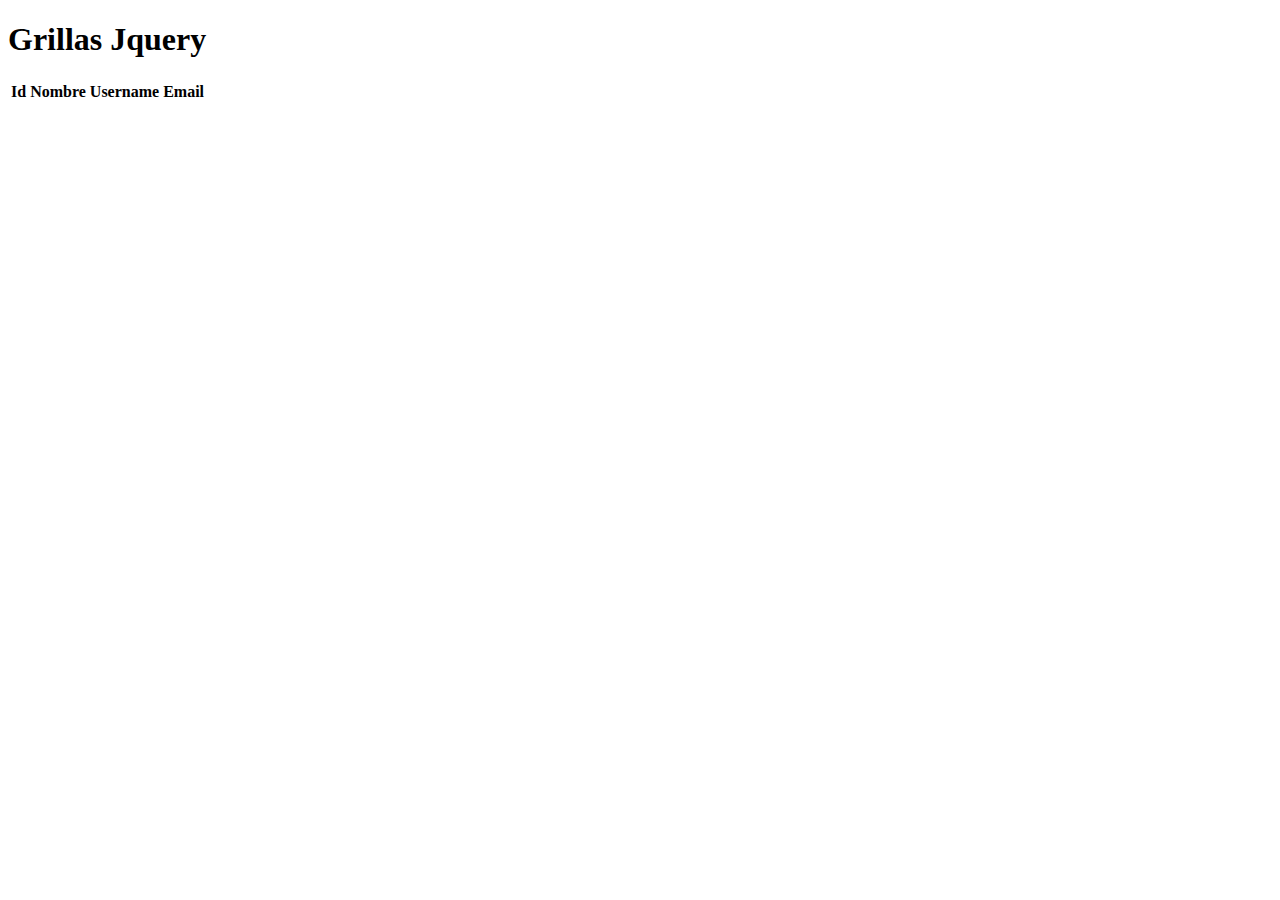
<file: taller 6/grillas jquery.html>
<!DOCTYPE html>
<html lang="es">

<head>
    <meta charset="UTF-8">
    <meta name="viewport" content="width=device-width, initial-scale=1.0">
    <meta http-equiv="X-UA-Compatible" content="ie=edge">
    <title>Grillas JQuery</title>
</head>

<body>

    <div class="container">
        <h1>Grillas Jquery</h1>
        <table>
            <thead>
                <tr>
                    <th>Id</th>
                    <th>Nombre</th>
                    <th>Username</th>
                    <th>Email</th>
                </tr>
            </thead>
            <tbody id="cuerpo-tabla">

            </tbody>
        </table>
    </div>

    <script src="https://code.jquery.com/jquery-3.6.0.min.js"></script>

    <script>
        fetch('https://jsonplaceholder.typicode.com/users')
            .then(response => response.json())
            .then(json => 
                json.forEach(i => {
                    var columna = `<tr>
                                    <td>${i.id}</td>
                                    <td>${i.name}</td>
                                    <td>${i.username}</td>
                                    <td>${i.email}</td>
                                </tr>`
                    var tabla = $('#cuerpo-tabla')
                    tabla.append(columna)
                })  
            
            )
    </script>
</body>

</html>
</file>
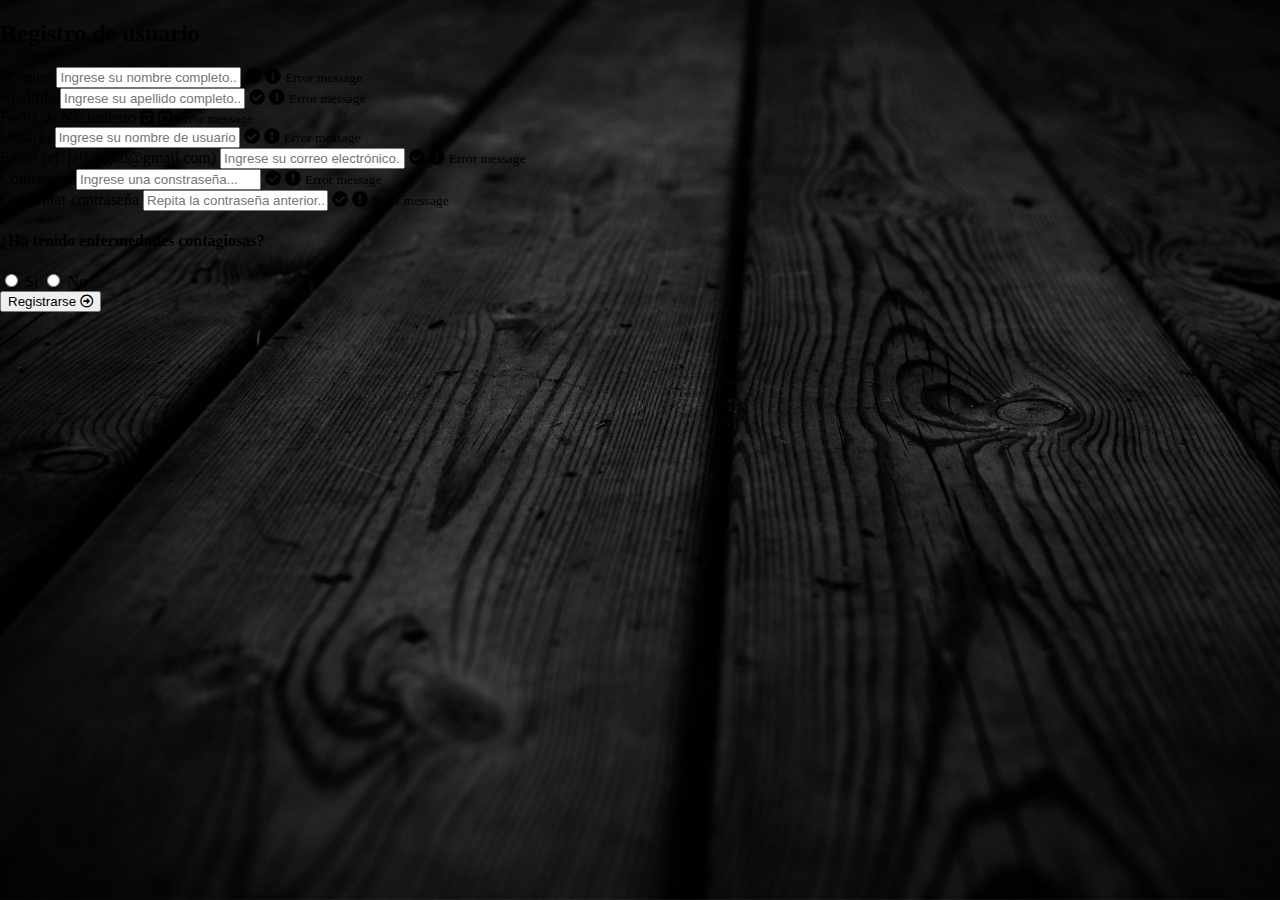
<file: taller 6/registro de usuario.html>
<!DOCTYPE html>
<html lang="en">
<head>
    <meta charset="UTF-8">
    <meta http-equiv="X-UA-Compatible" content="IE=edge">
    <meta name="viewport" content="width=device-width, initial-scale=1.0">
    <title>Registro</title>
    <link rel="stylesheet" href="registro materalize.css">
    <link rel="stylesheet" href="https://cdnjs.cloudflare.com/ajax/libs/font-awesome/5.15.4/css/all.min.css">
</head>
<body>
    
    <div class="container">
        <div class="header">
            <h2 class="titlefont">Registro de usuario</h2>
        </div>
        <form id="form" class="form">
            <div class="form-control">
                <label for="nombre">Nombre</label>
                <input type="text" placeholder="Ingrese su nombre completo..." id="nombre" />
                <i class="fas fa-check-circle"></i>
                <i class="fas fa-exclamation-circle"></i>
                <small>Error message</small>
            </div>

            <div class="form-control">
                <label for="apellido">Apellido</label>
                <input type="text" placeholder="Ingrese su apellido completo..." id="apellido">
                <i class="fas fa-check-circle"></i>
                <i class="fas fa-exclamation-circle"></i>
                <small>Error message</small>
            </div>

            <div class="form-control">
                <label for="fecha">Fecha de Nacimiento</label>
                <input type="date" id="fecha" hidden>
                <i class="fas fa-calendar-check"></i>
                <i class="far fa-calendar-times"></i>
                <small>Error message</small>
                <div class="form-texto">
                    <sup id="edad" class=""></sup>
                </div>
            </div>

            <div class="form-control">
                <label for="usuario">Usuario</label>
                <input type="text" placeholder="Ingrese su nombre de usuario..." id="usuario" />
                <i class="fas fa-check-circle"></i>
                <i class="fas fa-exclamation-circle"></i>
                <small>Error message</small>
            </div>

            <div class="form-control">
                <label for="email">Email (ej: jathingod@gmail.com)</label>
                <input type="email" placeholder="Ingrese su correo electrónico..." id="email" />
                <i class="fas fa-check-circle"></i>
                <i class="fas fa-exclamation-circle"></i>
                <small>Error message</small>
            </div>
            <div class="form-control">
                <label for="password">Contraseña</label>
                <input type="password" placeholder="Ingrese una constraseña..." id="password"/>
                <i class="fas fa-check-circle"></i>
                <i class="fas fa-exclamation-circle"></i>
                <small>Error message</small>
            </div>
            <div class="form-control">
                <label for="password2">Confirmar contraseña</label>
                <input type="password" placeholder="Repita la contraseña anterior..." id="password2"/>
                <i class="fas fa-check-circle"></i>
                <i class="fas fa-exclamation-circle"></i>
                <small>Error message</small>
            </div>

            <div class="">
                <h4>¿Ha tenido enfermedades contagiosas?</h4>
                <input name="grupos" type="radio" id="Sí" onclick="mostrarSelector()"/>
                <span>Sí</span>
                <input name="grupos" type="radio" id="No"  onclick="mostrarSelector()"/>
                <span>No</span>
            </div>

            <div id="salidaMensaje" style="display: none;">

                <h5>¿De cuál de las siguientes enfermedades se ha contagiado?</h5>

            <div class="selectBox" onclick="showCheckboxes()">
                <select>
                    <option>Selecciona las enfermedades</option>
                </select>
                <div class="overSelect"></div>
            </div>
            <div id="checkboxes">
                <label for="Covid-19">
                <input type="checkbox" id="Covid-19" />Covid-19</label>
                <label for="Malaria">
                <input type="checkbox" id="Malaria" />Malaria</label>
                <label for="Sarampión">
                <input type="checkbox" id="Sarampión" />Sarampión</label>
                <label for="Varicela">
                <input type="checkbox" id="Varicela" />Varicela</label>
                <label for="Viruela">
                <input type="checkbox" id="Viruela" />Malaria</label>
                <label for="Sida">
                <input type="checkbox" id="Sida" />Sida</label>
                <label for="Tuberculosis">
                <input type="checkbox" id="Tuberculosis" />Tuberculosis</label>
                <label for="Hepatitis B aguda">
                <input type="checkbox" id="Hepatitis B aguda" />Hepatitis B aguda</label>
                <label for="Otra...">
                <input type="checkbox" id="Otra..." />Otra...</label>
            </div>
            </div>
            
            <button class="button">Registrarse
                <i class="far fa-arrow-alt-circle-right"></i>
            </button>
        </form>
    </div>

    <script src="validaciones.js"></script>

</body>
</html>
</file>
<file: taller 6/registro materalize.css>
body{
    background-image: url(woodbg.jpg) ;
    margin: 0;
    background-attachment: fixed;
    background-size: cover;
}

.panel{
    font-family: 'Montserrat', sans-serif;
    color: black;
}

.panelbg{
    background-image: url(bgpanel.jpg);
    border-radius: 5px;
    background-repeat: none;
    background-attachment: fixed;
    background-size: cover;
}

.panelborde{
    border-radius: 10px;
}

* Inactive/Active Default input field color */
    .input-field input[type]:not([readonly]),
    .input-field input[type]:focus:not([readonly]),
    .input-field textarea:not([readonly]),
    .input-field textarea:focus:not([readonly]) {
        border-bottom: 1px solid #000000;
        box-shadow: 0 1px 0 0 #000000;
        font-size: large;
        font-family: 'Montserrat', sans-serif;
    }

    /* Inactive/Active Default input label color */
    .input-field input[type]:focus:not([readonly])+label,
    .input-field textarea:focus:not([readonly])+label {
        color: #ffffff;
        font-size: large;
        font-family: 'Montserrat', sans-serif;
    }

    /* Active/Inactive Invalid input field colors */
    .input-field input[type].invalid,
    .input-field input[type].invalid:focus,
    .input-field textarea.invalid,
    .input-field textarea.invalid:focus {
        border-bottom: 1px solid red;
        box-shadow: 0 1px 0 0 red;
        font-size: large;
        font-family: 'Montserrat', sans-serif;
    }

    /* Active/Inactive Invalid input label color */
    .input-field input[type].invalid:focus+label,
    .input-field input[type].invalid~.helper-text::after,
    .input-field input[type].invalid:focus~.helper-text::after, 
    .input-field textarea.invalid:focus+label,
    .input-field textarea.invalid~.helper-text::after,
    .input-field textarea.invalid:focus~.helper-text::after {
        color: #ffffff;
        font-size: large;
        font-family: 'Montserrat', sans-serif;
    }

    /* Active/Inactive Valid input field color */
    .input-field input[type].valid,
    .input-field input[type].valid:focus,
    .input-field textarea.valid,
    .input-field textarea.valid:focus {
        border-bottom: 1px solid #ffffff;
        box-shadow: 0 1px 0 0 #ffffff;
        font-size: large;
        font-family: 'Montserrat', sans-serif;
    }

    /* Active/Inactive Valid input label color */
    .input-field input[type].valid:focus+label,
    .input-field input[type].valid~.helper-text::after,
    .input-field input[type].valid:focus~.helper-text::after,
    .input-field textarea.valid:focus+label,
    .input-field textarea.valid~.helper-text::after,
    .input-field textarea.valid:focus~.helper-text::after {
        color: #ffffff;
        font-size: large;
        font-family: 'Montserrat', sans-serif;
    }

    input:not([type]):focus:not([readonly]), input[type="text"]:not(.browser-default):focus:not([readonly]), input[type="password"]:not(.browser-default):focus:not([readonly]), input[type="email"]:not(.browser-default):focus:not([readonly]), input[type="url"]:not(.browser-default):focus:not([readonly]), input[type="time"]:not(.browser-default):focus:not([readonly]), input[type="date"]:not(.browser-default):focus:not([readonly]), input[type="datetime"]:not(.browser-default):focus:not([readonly]), input[type="datetime-local"]:not(.browser-default):focus:not([readonly]), input[type="tel"]:not(.browser-default):focus:not([readonly]), input[type="number"]:not(.browser-default):focus:not([readonly]), input[type="search"]:not(.browser-default):focus:not([readonly]), textarea.materialize-textarea:focus:not([readonly]) {
        border-bottom: 1px solid black;
        -webkit-box-shadow: 0 10px 0 0 black;
        box-shadow: 0 1px 0 0 rgb(0, 0, 0);
        font-size: large;
        color: white;
        font-family: 'Montserrat', sans-serif;
    }

    .btn{
        background-color: rgb(206, 206, 206);
        font-size: medium;
        color: #000;      
    }

    .btn:hover{
        background-color: #666666;
        color: white;
        font-size: 18px;
    }

    .texto{
        font-family: 'Montserrat', sans-serif;
        color: rgb(204, 204, 204);
    }
      
    ul.dropdown-content.select-dropdown li span {
        color: #000; /* no need for !important :) */
    }

    .valid {
        color: green;
      }     
    
    .invalid {
        color: red;
      }

    input[type="password"]{
        color: black; 
    }
    input[type="text"]{
        color: white; 
    }

    .row .col{
        float: none !important;
        margin-left: auto;
        margin-right: auto;
      }
</file>
<file: stylescarcss.css>
h1 {
  max-width: 768px;
  margin: 0px auto;
  position: relative;
  color: #474544;
  font-size: 32px;
  font-weight: 700;
  letter-spacing: 5px;
  text-align: center;
  text-transform: uppercase;
}
body {
  background-image: url(beige-tiles.png);
  margin: 0;
}
button {
  overflow: visible;
}
button,
select {
  text-transform: none;
}
button,
input,
select,
textarea {
  color: #5a5a5a;
  font: inherit;
  margin: 0;
}
input {
  line-height: normal;
}
textarea {
  overflow: auto;
}
form {
  padding: 37.5px;
  margin: 50px 0;
}
.vehiculo {
  float: left;
  width: 100%;
}
input[type="text"],
[type="number"],
[type="date"],
[type="radio"],
select,
textarea {
  background: none;
  border: none;
  border-bottom: solid 2px #474544;
  color: #474544;
  font-size: 1em;
  font-weight: 400;
  letter-spacing: 1px;
  margin: 0em 0 1.875em 0;
  padding: 0 0 0.875em 0;
  text-transform: uppercase;
  width: 100%;
  -webkit-box-sizing: border-box;
  -moz-box-sizing: border-box;
  -ms-box-sizing: border-box;
  -o-box-sizing: border-box;
  box-sizing: border-box;
  -webkit-transition: all 0.3s;
  -moz-transition: all 0.3s;
  -ms-transition: all 0.3s;
  -o-transition: all 0.3s;
  transition: all 0.3s;
}
input[type="text"]:focus,
[type="number"]:focus,
textarea:focus {
  outline: none;
  padding: 0 0 0.875em 0;
}
.combustible {
  float: left;
  width: 100%;
}
select {
  background: url("https://cdn4.iconfinder.com/data/icons/ionicons/512/icon-ios7-arrow-down-32.png")
    no-repeat right;
  outline: none;
  -moz-appearance: none;
  -webkit-appearance: none;
}
select::-ms-expand {
  display: none;
}
.vehiclemodel {
  width: 100%;
}
textarea {
  line-height: 150%;
  height: 150px;
  resize: none;
  width: 100%;
}
::-webkit-input-placeholder {
  color: #474544;
}

:-moz-placeholder {
  color: #474544;
  opacity: 1;
}
::-moz-placeholder {
  color: #474544;
  opacity: 1;
}
:-ms-input-placeholder {
  color: #474544;
}
#botonform {
  background: none;
  border: solid 2px #474544;
  color: #474544;
  cursor: pointer;
  display: inline-block;
  font-family: "Helvetica", Arial, sans-serif;
  font-size: 0.875em;
  font-weight: bold;
  outline: none;
  padding: 20px 35px;
  text-transform: uppercase;
  -webkit-transition: all 0.3s;
  -moz-transition: all 0.3s;
  -ms-transition: all 0.3s;
  -o-transition: all 0.3s;
  transition: all 0.3s;
}
#form_button:hover {
  background: #474544;
  color: #f2f3eb;
}
input[type="text"],
[type="number"],
[type="radio"],
select,
textarea {
  font-size: 0.875em;
}
.wrapper {
  display: inline-flex;

  height: 80px;

  width: 230px;
  align-items: center;
  justify-content: space-evenly;

  padding: 20px 15px;
}
.wrapper .option {
  height: 100%;
  width: 100%;
  display: flex;
  align-items: center;
  justify-content: space-evenly;
  margin: 0 10px;
  border-radius: 5px;
  cursor: pointer;
  padding: 0 10px;

  transition: all 0.3s ease;
}
.wrapper .option .dot {
  height: 20px;
  width: 20px;
  background: #d9d9d9;
  border-radius: 50%;
  position: relative;
}
.wrapper .option .dot::before {
  position: absolute;
  content: "";
  top: 4px;
  left: 4px;
  width: 12px;
  height: 12px;
  background: #0069d9;
  border-radius: 50%;
  opacity: 0;
  transform: scale(1.5);
  transition: all 0.3s ease;
}
input[type="radio"] {
  display: none;
}
#option-1:checked:checked ~ .option-1,
#option-2:checked:checked ~ .option-2 {
  border-color: #0069d9;
  background: #0069d9;
}
#option-1:checked:checked ~ .option-1 .dot,
#option-2:checked:checked ~ .option-2 .dot {
  background: #fff;
}
#option-1:checked:checked ~ .option-1 .dot::before,
#option-2:checked:checked ~ .option-2 .dot::before {
  opacity: 1;
  transform: scale(1);
}
.wrapper .option span {
  font-size: 16px;
  color: #808080;
}
#option-1:checked:checked ~ .option-1 span,
#option-2:checked:checked ~ .option-2 span {
  color: #fff;
}
label {
  color: #474544;
  font-size: 1em;
  font-weight: 400;
  letter-spacing: 1px;
}
html {
  font-family: "Montserrat", Arial, sans-serif;
  -ms-text-size-adjust: 100%;
  -webkit-text-size-adjust: 100%;
}
.icon_wrapper {
  margin: 60px auto 0;
  width: 100%;
}

.icon {
  display: block;
  fill: #474544;
  height: 50px;
  margin: 60px auto;
  width: 50px;
}
</file>
<file: stylesusercss.css>
h1 {
  margin: 10px 0;
  padding-bottom: 10px;
  width: 180px;
  color: #c9c9d1;
  border-bottom: 3px solid #78788c;
}
.formulario {
  position: relative;
  top: -230px;
}
.form {
  width: 340px;
  height: 1030px;
  background: #24303c;
  border-radius: 8px;
  box-shadow: 0 0 40px -10px #000;
  margin: calc(50vh - 230px) auto;
  padding: 20px 30px;
  max-width: calc(100vw - 80px);
  box-sizing: border-box;
  font-family: "Montserrat", sans-serif;
  position: relative;
}
.background-button {
  background-color: rgba(7, 109, 177, 0.726);
  border: 2px solid;
  margin: 8px 0 0;
  padding: 15px 32px;
  text-align: center;
  text-decoration: none;
  display: inline-block;
  font-size: 20px;
  font-family: sans-serif;
  color: black;
  transition-duration: 0.4s;
  cursor: pointer;
}
.background-button:hover {
  background-color: white;
}
.position {
  float: right;
}
body {
  background-image: url(glowing_giant_by_sirgerg_dao5cud.jpg);
  margin: 0;
  background-attachment: fixed;
  background-size: cover;
}
input {
  width: 100%;
  padding: 10px;
  box-sizing: border-box;
  background: none;
  outline: none;
  resize: none;
  border: 0;
  font-family: "Montserrat", sans-serif;
  transition: all 0.3s;
  border-bottom: 2px solid #5353f0;
}
input:focus {
  border-bottom: 2px solid #78788c;
}
label {
  display: block;
  margin: 28px 0 0;
  font-size: 14px;
  color: #9cd6c8;
}
.select-select {
  max-width: 500px;
  position: relative;
}
.select-select {
  display: inline-block;
  width: 100%;
  cursor: pointer;
  padding: 7px 10px;
  height: 42px;
  outline: 0;
  border: 0;
  border-radius: 0;
  background: #f0f0f0;
  color: #7b7b7b;
  font-size: 1em;
  color: #999;
  font-family: "Quicksand", sans-serif;
  border: 2px solid rgba(0, 0, 0, 0.2);
  border-radius: 12px;
  position: relative;
  transition: all 0.25s ease;
}
.select-select:hover {
  background: #b1e8cd;
}
.select-select i {
  position: absolute;
  right: 20px;
  top: calc(50% - 13px);
  width: 16px;
  height: 16px;
  display: block;
  border-left: 4px solid #2ac176;
  border-bottom: 4px solid #2ac176;
  transform: rotate(-45deg); /* Giramos el cuadrado */
  transition: all 0.25s ease;
}
.select-select:hover i {
  margin-top: 3px;
}
</file>
<file: bootstrap/styleauto.css>
body{
    background-image: url(Auto.jpg);
    background-size: cover;
    background-repeat: none;
    background-attachment: fixed;
}

.formulario{
    background-image: var(--bs-gradient);
    padding: 20px;
    border-radius: 10px;
    box-shadow: 0 0 40px -10px #000;
    margin: calc(50vh - 230px) auto;
    max-width: calc(100vw - 80px);
    box-sizing: border-box;
    font-family: "Montserrat", sans-serif;
    position: relative;
    color: white;
}

.form-label{
    font-family: "Montserrat", sans-serif;
    font-size: larger;
}

.form-control{
    background-image: var(--bs-gradient);
    background-color: rgb(194, 194, 194) ;
    border-style: none;
    transition: 0.5s ease-in;
}

.form-control::placeholder{
    background-image: var(--bs-gradient);
    font-size: medium;
    color: rgb(107, 105, 105);
}

.form-control:focus{
    background-image: var(--bs-gradient);
    background-color: rgb(155, 154, 154);
    color: rgb(77, 77, 77);
    box-shadow: none;
}

.form-select{
    background-image: var(--bs-gradient);
    background-color: rgb(160, 160, 160);
    font-family: "Montserrat", sans-serif;
}

.form-text{
    color: white;
}

.form-check{
    color: white;
    font-size: large;
}
</file>
<file: bootstrap/style.css>
body{
    background-image: url(Montaña.jpg);
    background-size: cover;
    background-repeat: none;
    background-attachment: fixed;
}

.formulario{
    background-image: var(--bs-gradient);
    padding: 20px;
    border-radius: 10px;
    box-shadow: 0 0 40px -10px #000;
    margin: calc(50vh - 230px) auto;
    max-width: calc(100vw - 80px);
    box-sizing: border-box;
    font-family: "Montserrat", sans-serif;
    position: relative;
    color: white;
}

.form-label{
    font-family: "Montserrat", sans-serif;
    font-size: larger;
}

.form-control{
    background-color: rgb(194, 194, 194) ;
    border-style: none;
    transition: 0.5s ease-in;
}

.form-control::placeholder{
    font-size: medium;
    color: rgb(107, 105, 105);
}

.form-control:focus{
    background-color: rgb(155, 154, 154);
    color: rgb(77, 77, 77);
    box-shadow: none;
}

.form-select{
    background-color: rgb(194, 194, 194);
    font-family: "Montserrat", sans-serif;
}

.form-text{
    color: white;
}
</file>
<file: materialize css/carMaterialize.css>
body{ 
    background-image:url(groundCarPAge.jpg);
    margin: 0;
    background-attachment: fixed;
    background-size: cover;
}

h1{
    color: white;
}
* Inactive/Active Default input field color */
    .input-field input[type]:not([readonly]),
    .input-field input[type]:focus:not([readonly]),
    .input-field textarea:not([readonly]),
    .input-field textarea:focus:not([readonly]) {
        border-bottom: 1px solid #01579b;
        box-shadow: 0 1px 0 0 #01579b;
    }

    /* Inactive/Active Default input label color */
    .input-field input[type]:focus:not([readonly])+label,
    .input-field textarea:focus:not([readonly])+label {
        color: #201b13;
    }

    /* Active/Inactive Invalid input field colors */
    .input-field input[type].invalid,
    .input-field input[type].invalid:focus,
    .input-field textarea.invalid,
    .input-field textarea.invalid:focus {
        border-bottom: 1px solid red;
        box-shadow: 0 1px 0 0 red;
    }

    /* Active/Inactive Invalid input label color */
    .input-field input[type].invalid:focus+label,
    .input-field input[type].invalid~.helper-text::after,
    .input-field input[type].invalid:focus~.helper-text::after, 
    .input-field textarea.invalid:focus+label,
    .input-field textarea.invalid~.helper-text::after,
    .input-field textarea.invalid:focus~.helper-text::after {
        color: #e57373;
    }

    /* Active/Inactive Valid input field color */
    .input-field input[type].valid,
    .input-field input[type].valid:focus,
    .input-field textarea.valid,
    .input-field textarea.valid:focus {
        border-bottom: 1px solid #753470;
        box-shadow: 0 1px 0 0 #753470;
    }

    /* Active/Inactive Valid input label color */
    .input-field input[type].valid:focus+label,
    .input-field input[type].valid~.helper-text::after,
    .input-field input[type].valid:focus~.helper-text::after,
    .input-field textarea.valid:focus+label,
    .input-field textarea.valid~.helper-text::after,
    .input-field textarea.valid:focus~.helper-text::after {
        color: #753470;
    }

    input:not([type]):focus:not([readonly]), input[type="text"]:not(.browser-default):focus:not([readonly]), input[type="password"]:not(.browser-default):focus:not([readonly]), input[type="email"]:not(.browser-default):focus:not([readonly]), input[type="url"]:not(.browser-default):focus:not([readonly]), input[type="time"]:not(.browser-default):focus:not([readonly]), input[type="date"]:not(.browser-default):focus:not([readonly]), input[type="datetime"]:not(.browser-default):focus:not([readonly]), input[type="datetime-local"]:not(.browser-default):focus:not([readonly]), input[type="tel"]:not(.browser-default):focus:not([readonly]), input[type="number"]:not(.browser-default):focus:not([readonly]), input[type="search"]:not(.browser-default):focus:not([readonly]), textarea.materialize-textarea:focus:not([readonly]) {
        border-bottom: 1px solid black;
        -webkit-box-shadow: 0 1px 0 0 black;
        box-shadow: 0 1px 0 0 rgb(70, 23, 199);
    }

    .btn{
        background-color: rgb(44, 75, 168);
    }

    .btn:hover{
        background-color: #5E35B1;
      }

    ul.dropdown-content.select-dropdown li span {
        color: #000; /* no need for !important :) */
    }
</file>
<file: materialize css/usermaterialize.css>
body{
    background-image: url(groundcolor.jpg) ;
    margin: 0;
    background-attachment: fixed;
    background-size: cover;
}


* Inactive/Active Default input field color */
    .input-field input[type]:not([readonly]),
    .input-field input[type]:focus:not([readonly]),
    .input-field textarea:not([readonly]),
    .input-field textarea:focus:not([readonly]) {
        border-bottom: 1px solid #01579b;
        box-shadow: 0 1px 0 0 #01579b;
    }

    /* Inactive/Active Default input label color */
    .input-field input[type]:focus:not([readonly])+label,
    .input-field textarea:focus:not([readonly])+label {
        color: #201b13;
    }

    /* Active/Inactive Invalid input field colors */
    .input-field input[type].invalid,
    .input-field input[type].invalid:focus,
    .input-field textarea.invalid,
    .input-field textarea.invalid:focus {
        border-bottom: 1px solid red;
        box-shadow: 0 1px 0 0 red;
    }

    /* Active/Inactive Invalid input label color */
    .input-field input[type].invalid:focus+label,
    .input-field input[type].invalid~.helper-text::after,
    .input-field input[type].invalid:focus~.helper-text::after, 
    .input-field textarea.invalid:focus+label,
    .input-field textarea.invalid~.helper-text::after,
    .input-field textarea.invalid:focus~.helper-text::after {
        color: #e57373;
    }

    /* Active/Inactive Valid input field color */
    .input-field input[type].valid,
    .input-field input[type].valid:focus,
    .input-field textarea.valid,
    .input-field textarea.valid:focus {
        border-bottom: 1px solid #753470;
        box-shadow: 0 1px 0 0 #753470;
    }

    /* Active/Inactive Valid input label color */
    .input-field input[type].valid:focus+label,
    .input-field input[type].valid~.helper-text::after,
    .input-field input[type].valid:focus~.helper-text::after,
    .input-field textarea.valid:focus+label,
    .input-field textarea.valid~.helper-text::after,
    .input-field textarea.valid:focus~.helper-text::after {
        color: #753470;
    }

    input:not([type]):focus:not([readonly]), input[type="text"]:not(.browser-default):focus:not([readonly]), input[type="password"]:not(.browser-default):focus:not([readonly]), input[type="email"]:not(.browser-default):focus:not([readonly]), input[type="url"]:not(.browser-default):focus:not([readonly]), input[type="time"]:not(.browser-default):focus:not([readonly]), input[type="date"]:not(.browser-default):focus:not([readonly]), input[type="datetime"]:not(.browser-default):focus:not([readonly]), input[type="datetime-local"]:not(.browser-default):focus:not([readonly]), input[type="tel"]:not(.browser-default):focus:not([readonly]), input[type="number"]:not(.browser-default):focus:not([readonly]), input[type="search"]:not(.browser-default):focus:not([readonly]), textarea.materialize-textarea:focus:not([readonly]) {
        border-bottom: 1px solid black;
        -webkit-box-shadow: 0 1px 0 0 black;
        box-shadow: 0 1px 0 0 rgb(70, 23, 199);
    }

    .btn{
        background-color: rgb(44, 75, 168);
    }

    .btn:hover{
        background-color: #5E35B1;
      }

    ul.dropdown-content.select-dropdown li span {
        color: #000; /* no need for !important :) */
    }

    .valid {
        color: green;
      }
      
   
      
    
    .invalid {
        color: red;
      }

    input[type="password"]{
        color: black; 
    }
    input[type="text"]{
        color: black; 
    }
</file>
